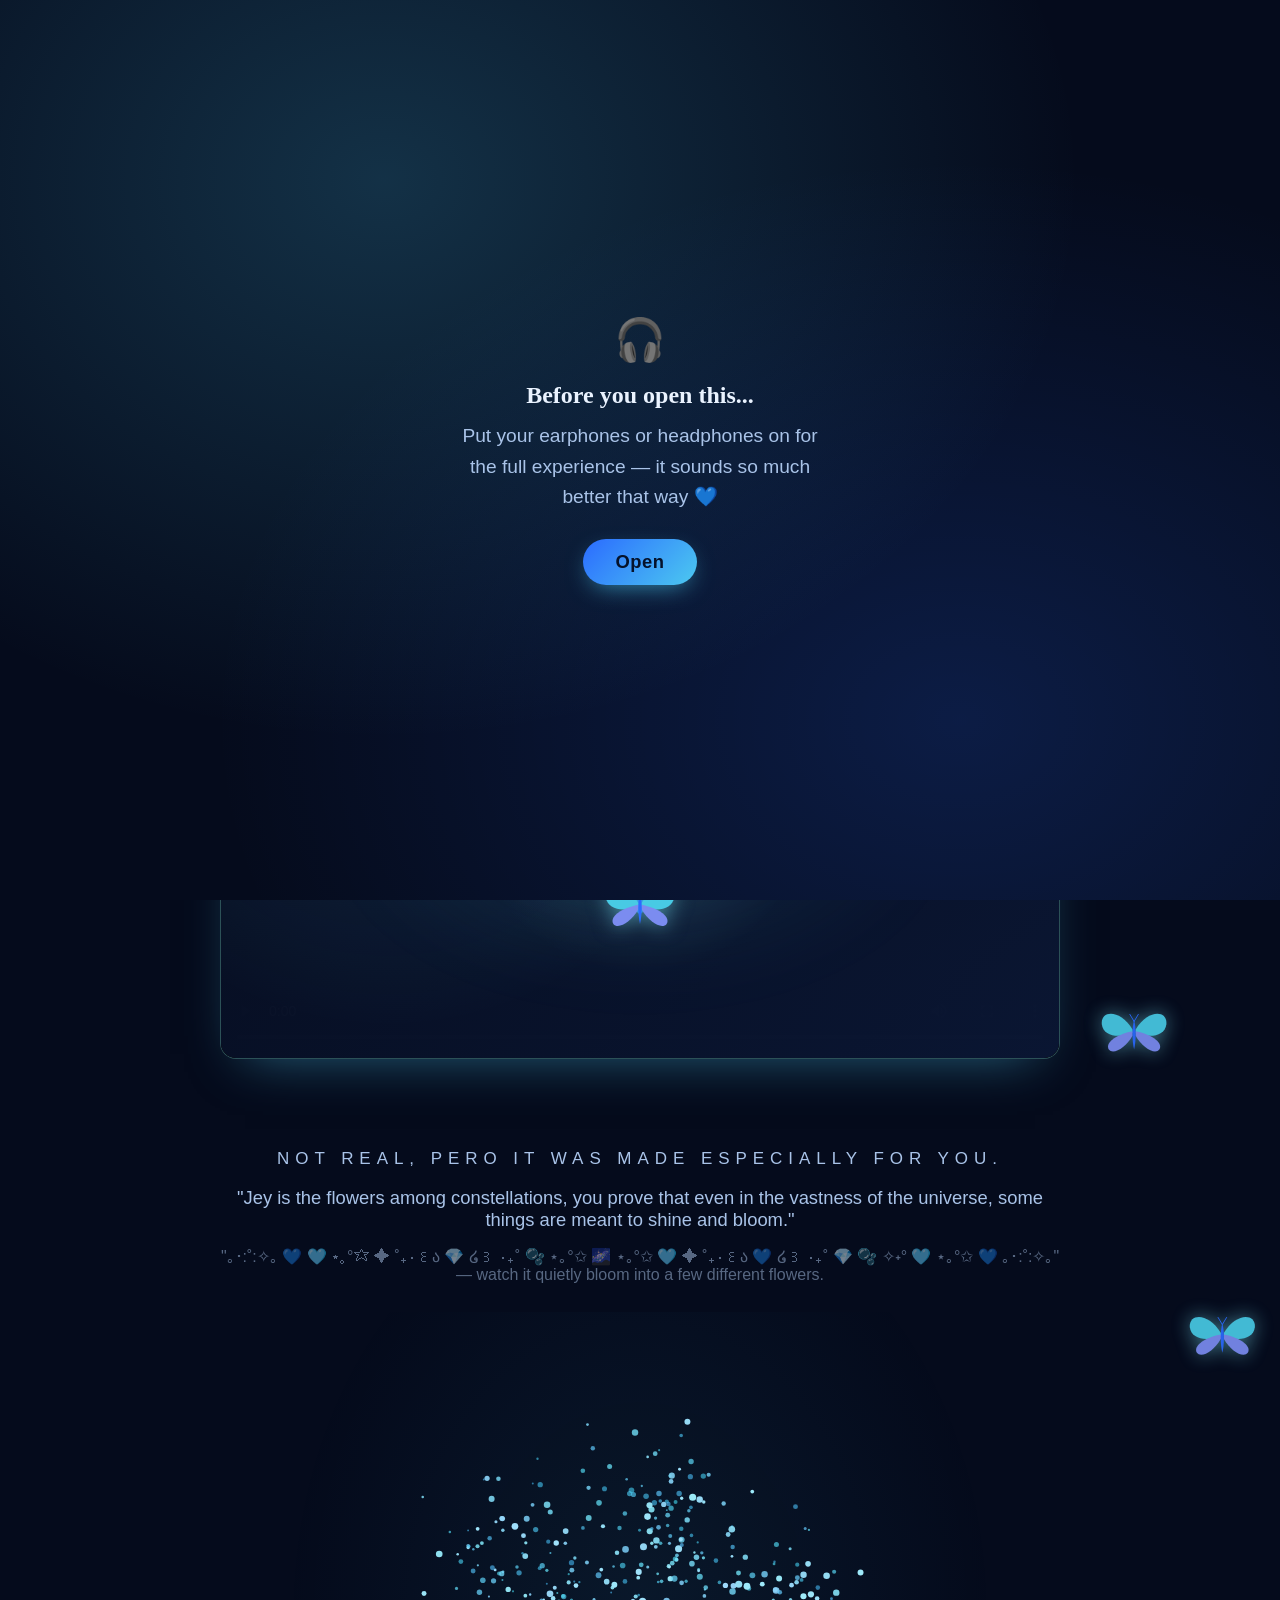
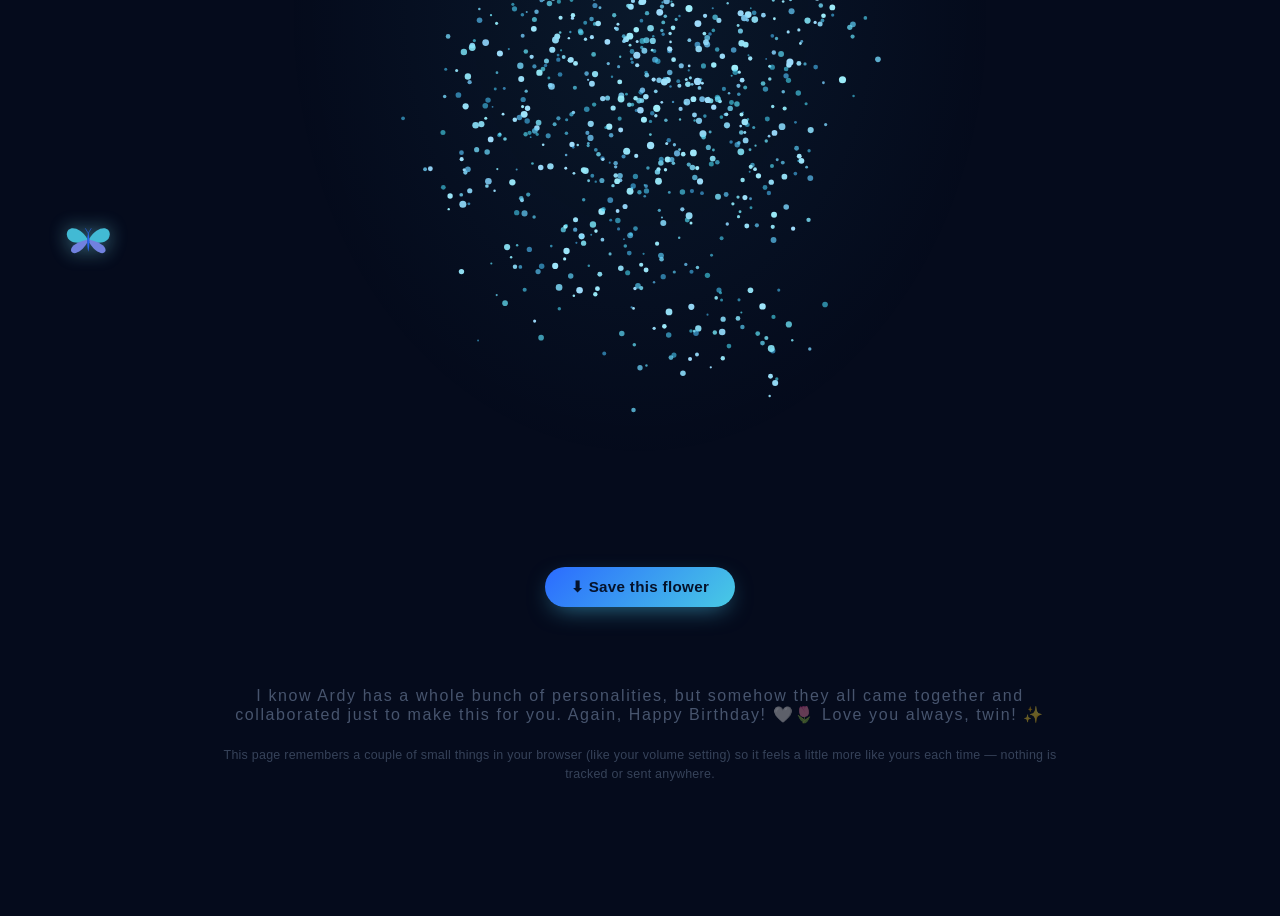
<file: index.html>
<!DOCTYPE html>
<html lang="en">
<head>
<meta charset="UTF-8" />
<meta name="viewport" content="width=device-width, initial-scale=1.0" />
<title>my twin 💙</title>

<link rel="stylesheet" href="style.css">
</head>

<body>

<!-- =========================================================
     PRELOADER — waits for the video/photos/audio to finish
     downloading before letting the visitor into the page.
========================================================= -->

<div id="preloader">
  <div class="preloader-icon">💙</div>
  <div class="preloader-label">getting everything ready</div>
  <div class="preloader-bar"><div class="preloader-fill" id="preloader-fill"></div></div>
  <div class="preloader-percent" id="preloader-percent">0%</div>
</div>

<!-- =========================================================
     INTRO GATE
========================================================= -->

<div id="intro-gate">
  <div class="gate-card">
    <div class="gate-icon">🎧</div>
    <h2>Before you open this...</h2>
    <p>Put your earphones or headphones on for the full experience — it sounds so much better that way 💙</p>
    <button id="gate-open-btn">Open</button>
  </div>
</div>

<!-- =========================================================
     BACKGROUND
========================================================= -->

<div id="bg-glow"></div>
<div id="stars"></div>
<div id="hearts-layer"></div>
<div id="bubbles-layer"></div>
<div id="balloons-layer"></div>
<div id="side-decor-layer"></div>

<!-- =========================================================
     MAIN
========================================================= -->

<main>

  <div class="eyebrow">A little something for you 🩵💙🌷💐</div>

  <h1 class="title">Happy Birthday Twin</h1>

  <p class="subtitle">made with a lot of blue, and more of you</p>

  <!-- ======================= ENVELOPE ======================= -->

  <section id="envelope-section">

    <div id="envelope-wrap">
      <div class="envelope">
        <div class="envelope-back"></div>
        <div class="envelope-letter-peek"></div>
        <div class="envelope-flap"></div>
        <div class="envelope-seal">💙</div>
      </div>
    </div>

    <div class="envelope-hint" id="envelope-hint">tap to open</div>

    <!-- ======================= LETTER ======================= -->

    <div id="letter-wrap">

      <section class="card" id="birthday-card">

        <div class="card-bg"></div>

        <!-- decorative flowers that bloom in when the card opens -->
        <div class="card-flowers">
          <span class="deco-flower c1 f1" style="transform:rotate(-6deg)"><svg viewBox="0 0 40 40"><g class="petals"><circle cx="20" cy="8" r="7"/><circle cx="31" cy="16" r="7"/><circle cx="27" cy="29" r="7"/><circle cx="13" cy="29" r="7"/><circle cx="9" cy="16" r="7"/></g><circle class="center" cx="20" cy="20" r="6"/></svg></span>
          <span class="deco-flower c2 f2" style="transform:rotate(9deg)"><svg viewBox="0 0 40 40"><g class="petals"><circle cx="20" cy="8" r="7"/><circle cx="31" cy="16" r="7"/><circle cx="27" cy="29" r="7"/><circle cx="13" cy="29" r="7"/><circle cx="9" cy="16" r="7"/></g><circle class="center" cx="20" cy="20" r="6"/></svg></span>
          <span class="deco-flower c3 f3" style="transform:rotate(-10deg)"><svg viewBox="0 0 40 40"><g class="petals"><circle cx="20" cy="8" r="7"/><circle cx="31" cy="16" r="7"/><circle cx="27" cy="29" r="7"/><circle cx="13" cy="29" r="7"/><circle cx="9" cy="16" r="7"/></g><circle class="center" cx="20" cy="20" r="6"/></svg></span>
          <span class="deco-flower c4 f4" style="transform:rotate(7deg)"><svg viewBox="0 0 40 40"><g class="petals"><circle cx="20" cy="8" r="7"/><circle cx="31" cy="16" r="7"/><circle cx="27" cy="29" r="7"/><circle cx="13" cy="29" r="7"/><circle cx="9" cy="16" r="7"/></g><circle class="center" cx="20" cy="20" r="6"/></svg></span>
          <span class="deco-flower c2 f5" style="transform:rotate(4deg)"><svg viewBox="0 0 40 40"><g class="petals"><circle cx="20" cy="8" r="7"/><circle cx="31" cy="16" r="7"/><circle cx="27" cy="29" r="7"/><circle cx="13" cy="29" r="7"/><circle cx="9" cy="16" r="7"/></g><circle class="center" cx="20" cy="20" r="6"/></svg></span>
          <span class="deco-flower c3 f6" style="transform:rotate(-4deg)"><svg viewBox="0 0 40 40"><g class="petals"><circle cx="20" cy="8" r="7"/><circle cx="31" cy="16" r="7"/><circle cx="27" cy="29" r="7"/><circle cx="13" cy="29" r="7"/><circle cx="9" cy="16" r="7"/></g><circle class="center" cx="20" cy="20" r="6"/></svg></span>
        </div>

        <div class="card-inner">

          <div class="card-label">A letter for my twin</div>

          <div id="birthday-message">
            <p>Hellow twin 💙</p>
            <p>I hope today reminds you of how happy everyone is for you and how deserving you are to be happy, loved, and appreciated. Even though things between us are no longer the same, I did not stopped caring about you. A part of me will always cherish you and I'll always be grateful for everything we've shared through this decade of friendship.</p>
            <p>I'll always pray and wish for the best for you. May this new chapter of your life bring you tranquility, growth, beautiful memories, and the happiness you've always deserved. I pray that you receive the same love and kindness that you've given through your actions sa ibang tao and I genuinely want you to know that you are blessed, even thru your struggles, and I hope the life ahead of you will be filled with so much joy, love, and beautiful moments.</p>
            <p>Happy birthday, twin. I'll always be rooting for you, even from a far. 💙</p>
          </div>

          <div class="card-footer">
            <div class="sign-off">with love, always</div>
            <button id="celebrate-btn">🎉 Click Celebrate</button>
          </div>

        </div>

      </section>

    </div>

  </section>

  <!-- ======================= VIDEO ======================= -->

  <section class="video-section">

    <div class="eyebrow">Please listen to......!</div>

    <div class="video-frame" id="video-container">

      <video id="birthday-video" controls playsinline preload="metadata">
        <source src="clementine.mp4" type="video/mp4">
        Your browser doesn't support embedded video.
      </video>

      <div class="video-curtain" id="video-curtain">
        <div class="curtain-glow"></div>
        <div class="curtain-content">
          <div class="curtain-icon">🎧</div>
          <div class="curtain-title">Hehehehe baby mo ito</div>
          <div class="curtain-subtitle">Tap to reveal</div>
          <div class="curtain-heart">💙</div>
        </div>
      </div>

    </div>

  </section>

  <!-- ======================= PARTICLE FLOWER ======================= -->

  <section class="particle-section">

    <div class="eyebrow">Not real, pero it was made especially for you.</div>

    <p class="particle-caption">
      "Jey is the flowers among constellations, you prove that even in
      the vastness of the universe, some things are meant to shine and bloom."
    </p>

    <p class="particle-hint">
      "｡･:˚:✧｡ 💙 🩵 ⋆｡°✩ ✦ ˚₊‧꒰ა 💎 ໒꒱ ‧₊˚ 🫧 ⋆｡°✩ 🌌
      ⋆｡°✩ 🩵 ✦ ˚₊‧꒰ა 💙 ໒꒱ ‧₊˚ 💎 🫧 ✧˖° 🩵 ⋆｡°✩
      💙 ｡･:˚:✧｡" — watch it quietly bloom into a few different flowers.
    </p>

    <div id="particle-wrap">
      <canvas id="particle-canvas"></canvas>
    </div>

    <p class="flower-meaning" id="flower-meaning"></p>

    <button id="download-flower-btn">⬇ Save this flower</button>

  </section>

  <!-- ======================= FOOTER ======================= -->

  <footer>
    I know Ardy has a whole bunch of personalities,
    but somehow they all came together and collaborated
    just to make this for you.
    Again, Happy Birthday! 🤍🌷
    Love you always, twin! ✨
  </footer>

  <p class="cookie-note">This page remembers a couple of small things in your browser (like your volume setting) so it feels a little more like yours each time — nothing is tracked or sent anywhere.</p>

</main>

<!-- =========================================================
     CELEBRATE MODAL
========================================================= -->

<div id="modal-overlay">
  <div class="modal-card">
    <img src="twin-photo.png" alt="happy birthday twin" />
    <div class="modal-caption">happy birthday, twin 💙</div>
    <button id="twin-btn">twin</button>
  </div>
</div>

<!-- =========================================================
     SIDE MUSIC PLAYER
     Drag/hover your mouse to the right edge of the screen to open it.
     Replace the data-src / data-title values below with your 5 songs.
========================================================= -->

<div id="music-widget">

  <button id="music-tab" aria-label="Open music player">🎵 songs</button>

  <div id="music-panel">

    <span class="music-head-title">🎧 made u little playlist</span>
    <span class="music-head-sub">these are the musics na keeps reminding me of u and last one is so nice! so i hope you liked it! </span>

    <ul id="music-tracklist">
      <li data-src="song1.mp3" data-title="Sonder - Nobody but You"><span class="track-num">1</span><span class="track-title">Sonder - Nobody but You</span><span class="track-dot">●</span></li>
      <li data-src="song2.mp3" data-title="K.Dot & SZA - Luther"><span class="track-num">2</span><span class="track-title">K.Dot & SZA - Luther</span><span class="track-dot">●</span></li>
      <li data-src="song3.mp3" data-title="Daniel Ceasar - Who Knows"><span class="track-num">3</span><span class="track-title">Daniel Ceasar - Tearjerker</span><span class="track-dot">●</span></li>
      <li data-src="song4.mp3" data-title="Frank Ocean - Moon River"><span class="track-num">4</span><span class="track-title">Frank Ocean - Moon River</span><span class="track-dot">●</span></li>
      <li data-src="song5.mp3" data-title="54 Ultra - Heaven Knows"><span class="track-num">5</span><span class="track-title">This song is a surprise :D</span><span class="track-dot">●</span></li>
    </ul>

    <div id="music-now-playing">tap a song to start</div>

    <div class="music-progress-bar"><div class="music-progress-fill" id="music-progress-fill"></div></div>

    <div class="music-controls">
      <button id="music-prev" aria-label="previous">⏮</button>
      <button id="music-playpause" aria-label="play">▶</button>
      <button id="music-next" aria-label="next">⏭</button>
    </div>

    <div class="music-volume-row">
      <span class="music-volume-icon" id="music-volume-icon">🔊</span>
      <input type="range" id="music-volume" min="0" max="100" value="70" aria-label="Volume" />
    </div>

  </div>

</div>

<audio id="music-audio" preload="none"></audio>


<!-- ================= SIDE PHOTO ALBUM ================= -->
<div id="album-widget">
  <button id="album-tab" aria-label="Open photo album">📸 memories</button>
  <div id="album-panel">
    <span class="album-head-title">📸 little memories</span>
    <span class="album-head-sub">a few moments I'd always be grateful for 💙</span>
    <div class="album-photo-frame">
      <img id="album-image" src="album1.JPG" alt="Memory photo">
    </div>
    <div class="album-caption" id="album-caption">memory 1 💙</div>
    <div class="album-controls">
      <button id="album-prev" aria-label="Previous photo">⟵</button>
      <button id="album-skip">Skip →</button>
      <button id="album-next" aria-label="Next photo">→</button>
    </div>
    <div class="album-dots" id="album-dots"></div>
  </div>
</div>

<!-- =========================================================
     HIDDEN BUTTERFLY + SECRET MESSAGE
     Only half-peeks from the bottom of the page. Click it.
========================================================= -->

<div id="secret-butterfly" class="butterfly-widget" data-message="No matter where life takes you,&lt;br&gt;It will always take you somewhere beautiful." aria-label="a little secret, tap me">
  <svg viewBox="0 0 100 70" xmlns="http://www.w3.org/2000/svg">
    <g class="wing-left">
      <path d="M48 34 C 30 4, 2 6, 4 26 C 6 44, 30 46, 48 38 Z" fill="var(--sky)"/>
      <path d="M48 36 C 26 40, 8 52, 14 62 C 20 70, 38 60, 48 42 Z" fill="var(--periwinkle)"/>
    </g>
    <g class="wing-right">
      <path d="M52 34 C 70 4, 98 6, 96 26 C 94 44, 70 46, 52 38 Z" fill="var(--sky)"/>
      <path d="M52 36 C 74 40, 92 52, 86 62 C 80 70, 62 60, 52 42 Z" fill="var(--periwinkle)"/>
    </g>
    <path d="M50 20 C 47 30, 47 50, 50 62 C 53 50, 53 30, 50 20 Z" fill="var(--blue-3)"/>
    <path d="M50 22 L 44 12 M50 22 L 56 12" stroke="var(--blue-3)" stroke-width="1.4" fill="none" stroke-linecap="round"/>
  </svg>
</div>

<div id="secret-overlay">
  <div class="secret-card">
    <div class="secret-icon">💙</div>
    <div class="secret-quote" id="secret-quote-text"></div>
    <button id="secret-close-btn">close</button>
  </div>
</div>

<!-- =========================================================
     AUDIO
========================================================= -->

<audio id="bg-music" src="constellation.mp3" loop preload="auto"></audio>
<audio id="envelope-sound" src="envelope-open.mp3" preload="auto"></audio>
<audio id="celebrate-audio" src="celebrate-song.mp3" preload="auto"></audio>

<script>
(() => {

  /* ============================================================
     COOKIES — small helpers used to remember a couple of
     preferences across visits (volume, return-visit greeting).
     Nothing here is tracked or sent anywhere; it all stays in
     the visitor's own browser.
  ============================================================ */

  function setCookie(name, value, days) {
    const expires = new Date(Date.now() + days * 864e5).toUTCString();
    document.cookie = `${name}=${encodeURIComponent(value)}; expires=${expires}; path=/; SameSite=Lax`;
  }

  function getCookie(name) {
    const match = document.cookie.match(new RegExp('(?:^|; )' + name + '=([^;]*)'));
    return match ? decodeURIComponent(match[1]) : null;
  }

  /* ============================================================
     PRELOADER — fully downloads the video, photos, and audio
     before the visitor can open the card, so nothing stutters
     or buffers later once they're in.
  ============================================================ */

  function preloadAssets() {
    const preloader = document.getElementById('preloader');
    const fill = document.getElementById('preloader-fill');
    const percentLabel = document.getElementById('preloader-percent');

    function finishLoading() {
      preloader.classList.add('hidden');
      setTimeout(() => { preloader.style.display = 'none'; }, 550);
    }

    try {
      const urls = new Set();
      document.querySelectorAll('video source, video[src]').forEach((el) => {
        urls.add(el.getAttribute('src'));
      });
      document.querySelectorAll('audio[src]').forEach((el) => urls.add(el.getAttribute('src')));
      document.querySelectorAll('#music-tracklist li[data-src]').forEach((el) => urls.add(el.dataset.src));
      document.querySelectorAll('img[src]').forEach((el) => urls.add(el.getAttribute('src')));

      const assetList = Array.from(urls).filter(Boolean);
      const total = assetList.length || 1;
      let loaded = 0;

      function bump() {
        loaded++;
        const pct = Math.round((loaded / total) * 100);
        fill.style.width = pct + '%';
        percentLabel.textContent = pct + '%';
      }

      function loadOne(url) {
        try {
          return fetch(url, { cache: 'force-cache' })
            .then((res) => res.blob())
            .catch(() => null) // a missing/renamed file shouldn't block the whole page
            .finally(bump);
        } catch (err) {
          bump();
          return Promise.resolve(null);
        }
      }

      // safety net: never let a slow/missing asset (or an unsupported API) trap someone on the loading screen
      const safetyTimeout = setTimeout(finishLoading, 15000);

      Promise.all(assetList.map(loadOne)).finally(() => {
        clearTimeout(safetyTimeout);
        finishLoading();
      });
    } catch (err) {
      console.warn('Preloader could not run, skipping straight to the page:', err);
      finishLoading();
    }
  }

  preloadAssets();

  /* ============================================================
     BACKGROUND: STARS, HEARTS, BUBBLES, BALLOONS
  ============================================================ */

  function spawnStars() {
    const wrap = document.getElementById('stars');
    for (let i = 0; i < 60; i++) {
      const s = document.createElement('div');
      s.className = 'star';
      const size = 2 + Math.random() * 4;
      s.style.width = size + 'px';
      s.style.height = size + 'px';
      s.style.left = Math.random() * 100 + '%';
      s.style.top = Math.random() * 100 + '%';
      s.style.animationDelay = (Math.random() * 4) + 's';
      s.style.animationDuration = (2.5 + Math.random() * 3) + 's';
      wrap.appendChild(s);
    }
  }

  function spawnHearts() {
    const layer = document.getElementById('hearts-layer');
    const emojis = ['💙', '✦', '🩵', '⋆'];

    function createSideHeart() {
      const h = document.createElement('div');
      h.className = 'heart';
      h.textContent = emojis[Math.floor(Math.random() * emojis.length)];

      const side = Math.random() < 0.5 ? 'left' : 'right';
      const sideOffset = 2 + Math.random() * 14;
      h.style.top = (8 + Math.random() * 82) + 'vh';
      if (side === 'left') h.style.left = sideOffset + 'vw';
      else h.style.right = sideOffset + 'vw';

      h.style.setProperty('--heart-drift', (Math.random() * 46 - 23) + 'px');
      h.style.setProperty('--heart-rotate', (Math.random() * 24 - 12) + 'deg');
      h.style.setProperty('--heart-duration', (8 + Math.random() * 6) + 's');

      layer.appendChild(h);
      setTimeout(() => h.remove(), 15000);
    }

    for (let i = 0; i < 9; i++) setTimeout(createSideHeart, i * 900);
    setInterval(() => { if (!document.hidden) createSideHeart(); }, 1800);
  }

  function spawnBubbles() {
    const layer = document.getElementById('bubbles-layer');
    for (let i = 0; i < 10; i++) {
      const b = document.createElement('div');
      b.className = 'bubble';
      const size = 18 + Math.random() * 32;
      b.style.left = Math.random() * 100 + 'vw';
      b.style.width = size + 'px';
      b.style.height = size + 'px';
      b.style.setProperty('--drift', (Math.random() * 60 - 30) + 'px');
      b.style.animationDuration = (14 + Math.random() * 10) + 's';
      b.style.animationDelay = (Math.random() * 14) + 's';
      layer.appendChild(b);
    }
  }

  function spawnBalloons() {
    const layer = document.getElementById('balloons-layer');
    const colors = ['#4cc9f0', '#2b6bff', '#ffd1e8', '#7ee8fa'];
    for (let i = 0; i < 6; i++) {
      const b = document.createElement('div');
      b.className = 'balloon';
      const color = colors[i % colors.length];
      b.innerHTML = `
        <svg viewBox="0 0 40 60" xmlns="http://www.w3.org/2000/svg">
          <ellipse cx="20" cy="20" rx="18" ry="20" fill="${color}" />
          <path d="M20 40 L20 58" stroke="${color}" stroke-width="1.5" fill="none" />
          <path d="M17 42 Q20 38 23 42" fill="${color}" />
        </svg>`;
      b.style.left = (5 + Math.random() * 90) + 'vw';
      b.style.setProperty('--sway', (Math.random() * 60 - 30) + 'px');
      b.style.animationDuration = (16 + Math.random() * 10) + 's';
      b.style.animationDelay = (Math.random() * 14) + 's';
      layer.appendChild(b);
    }
  }

  /* a translucent, glassy bubble-heart to match the reference look — blue tinted, soft rim */
  function bubbleHeartSVG(uid) {
    return `
      <svg viewBox="0 0 64 56" xmlns="http://www.w3.org/2000/svg">
        <defs>
          <radialGradient id="hg${uid}" cx="35%" cy="28%" r="75%">
            <stop offset="0%"   stop-color="rgba(255,255,255,0.92)" />
            <stop offset="35%"  stop-color="rgba(126,232,250,0.55)" />
            <stop offset="75%"  stop-color="rgba(43,107,255,0.38)" />
            <stop offset="100%" stop-color="rgba(43,107,255,0.16)" />
          </radialGradient>
        </defs>
        <path d="M32 54 C10 40 2 24 2 14 C2 4 12 -2 22 6 C26 9 30 14 32 18 C34 14 38 9 42 6 C52 -2 62 4 62 14 C62 24 54 40 32 54 Z"
              fill="url(#hg${uid})" stroke="rgba(210,245,255,0.85)" stroke-width="2"/>
      </svg>`;
  }

  /* blue hearts / stars / bubbles hugging the left & right edges —
     driven by JS each frame for a reliable, continuous free-flow drop */
  function spawnSideDecor() {
    const layer = document.getElementById('side-decor-layer');
    const starGlyphs = ['✦', '⋆', '✧'];
    const total = 20;
    const items = [];

    for (let i = 0; i < total; i++) {
      const el = document.createElement('div');
      const side = Math.random() < 0.5 ? 'left' : 'right';
      const bandPos = Math.random() * 9; // hug tightly within ~0-9vw of the edge
      const kind = Math.random();

      if (kind < 0.45) {
        el.className = 'side-decor s-heart';
        const size = 26 + Math.random() * 24;
        el.style.width = size + 'px';
        el.innerHTML = bubbleHeartSVG('sd' + i);
      } else if (kind < 0.7) {
        el.className = 'side-decor s-star';
        el.textContent = starGlyphs[Math.floor(Math.random() * starGlyphs.length)];
        el.style.fontSize = (10 + Math.random() * 10) + 'px';
      } else {
        el.className = 'side-decor s-bubble';
        const size = 10 + Math.random() * 16;
        el.style.width = size + 'px';
        el.style.height = size + 'px';
      }

      if (side === 'left') el.style.left = bandPos + 'vw';
      else el.style.right = bandPos + 'vw';

      layer.appendChild(el);

      items.push({
        el,
        y: -100 - Math.random() * (window.innerHeight || 800), // stagger so they don't all start bunched at the top
        speed: 18 + Math.random() * 22, // px per second
        tilt: Math.random() * 44 - 22
      });
    }

    let lastTime = performance.now();

    function tick(now) {
      const dt = Math.min(now - lastTime, 50) / 1000; // seconds, clamped to avoid big jumps after a tab is backgrounded
      lastTime = now;
      const vh = window.innerHeight;

      items.forEach((it) => {
        it.y += it.speed * dt;

        if (it.y > vh + 100) {
          it.y = -100 - Math.random() * 200;
          it.tilt = Math.random() * 44 - 22;
        }

        let opacity;
        if (it.y < 60) opacity = Math.max(0, it.y / 60) * 0.85;
        else if (it.y > vh - 140) opacity = Math.max(0, (vh - it.y) / 140) * 0.85;
        else opacity = 0.85;

        it.el.style.transform = `translateY(${it.y}px) rotate(${it.tilt}deg)`;
        it.el.style.opacity = opacity;
      });

      requestAnimationFrame(tick);
    }

    requestAnimationFrame(tick);
  }

  /* ============================================================
     SHOOTING STARS
  ============================================================ */

  function spawnShootingStar() {
    const s = document.createElement('div');
    s.className = 'shooting-star';
    const startX = Math.random() * 60 + 5;   // vw
    const startY = Math.random() * 35;       // vh
    const angle = 20 + Math.random() * 18;   // degrees
    const travel = 320 + Math.random() * 260; // px
    s.style.left = startX + 'vw';
    s.style.top = startY + 'vh';
    s.style.setProperty('--angle', angle + 'deg');
    s.style.setProperty('--travel', travel + 'px');
    document.body.appendChild(s);
    setTimeout(() => s.remove(), 1300);
  }

  function scheduleShootingStars() {
    setInterval(() => {
      if (Math.random() < 0.6) spawnShootingStar();
    }, 3500);
  }

  /* ============================================================
     BIRTHDAY-OPEN BURST EFFECTS (stars + hearts near the card)
  ============================================================ */

  function starBurst(x, y, count = 14) {
    for (let i = 0; i < count; i++) {
      const s = document.createElement('div');
      s.className = 'mini-star';
      s.textContent = '✦';
      const angle = Math.random() * Math.PI * 2;
      const dist = 20 + Math.random() * 90;
      s.style.left = (x + Math.cos(angle) * dist) + 'px';
      s.style.top = (y + Math.sin(angle) * dist) + 'px';
      s.style.fontSize = (8 + Math.random() * 10) + 'px';
      s.style.setProperty('--rot', (Math.random() * 60 - 30) + 'deg');
      s.style.animationDelay = (Math.random() * 0.3) + 's';
      document.body.appendChild(s);
      setTimeout(() => s.remove(), 1800);
    }
  }

  function heartBurst(x, y, count = 10) {
    const emojis = ['💙', '🩵', '✨'];
    for (let i = 0; i < count; i++) {
      const h = document.createElement('div');
      h.className = 'heart-burst';
      h.textContent = emojis[Math.floor(Math.random() * emojis.length)];
      h.style.left = (x + (Math.random() * 140 - 70)) + 'px';
      h.style.top = y + 'px';
      h.style.fontSize = (14 + Math.random() * 12) + 'px';
      h.style.animationDuration = (2 + Math.random() * 1.5) + 's';
      h.style.animationDelay = (Math.random() * 0.4) + 's';
      document.body.appendChild(h);
      setTimeout(() => h.remove(), 4000);
    }
  }

  /* ============================================================
     MOUSE SPARKLE TRAIL
  ============================================================ */

  let lastSparkle = 0;

  function trailSparkle(x, y) {
    const now = performance.now();
    if (now - lastSparkle < 45) return;
    lastSparkle = now;
    const s = document.createElement('div');
    s.className = 'sparkle';
    s.textContent = Math.random() > 0.5 ? '✦' : '✧';
    s.style.left = x + 'px';
    s.style.top = y + 'px';
    s.style.fontSize = (20 + Math.random() * 16) + 'px';
    s.style.color = Math.random() > 0.5 ? '#7ee8fa' : '#ffd1e8';
    document.body.appendChild(s);
    setTimeout(() => s.remove(), 1150);
  }

  window.addEventListener('pointermove', (e) => trailSparkle(e.clientX, e.clientY));

  /* ============================================================
     CONFETTI
  ============================================================ */

  function confettiBurst(originX, originY) {
    const colors = ['#4cc9f0', '#7ee8fa', '#2b6bff', '#ffd1e8', '#eaf3ff'];
    for (let i = 0; i < 40; i++) {
      const c = document.createElement('div');
      const size = 6 + Math.random() * 6;
      c.style.position = 'fixed';
      c.style.left = originX + 'px';
      c.style.top = originY + 'px';
      c.style.width = size + 'px';
      c.style.height = size + 'px';
      c.style.background = colors[Math.floor(Math.random() * colors.length)];
      c.style.borderRadius = Math.random() > 0.5 ? '50%' : '2px';
      c.style.zIndex = 1500;
      c.style.pointerEvents = 'none';

      const angle = Math.random() * Math.PI * 2;
      const dist = 140 + Math.random() * 260;
      const dx = Math.cos(angle) * dist;
      const dy = Math.sin(angle) * dist - 80;

      c.animate(
        [
          { transform: 'translate(-50%,-50%) translate(0,0) rotate(0deg)', opacity: 1 },
          { transform: `translate(-50%,-50%) translate(${dx}px, ${dy}px) rotate(${Math.random() * 720}deg)`, opacity: 0 }
        ],
        { duration: 1300 + Math.random() * 700, easing: 'cubic-bezier(.2,.7,.3,1)' }
      );

      document.body.appendChild(c);
      setTimeout(() => c.remove(), 2100);
    }
  }

  /* ============================================================
     AUDIO SETUP
  ============================================================ */

  const bgMusic = document.getElementById('bg-music');
  const envelopeSound = document.getElementById('envelope-sound');
  const celebrateAudio = document.getElementById('celebrate-audio');
  const birthdayVideo = document.getElementById('birthday-video');

  bgMusic.volume = 0.25;
  envelopeSound.volume = 0.30;
  celebrateAudio.volume = 0.6;

  let bgWasPlayingBeforeVideo = false;

  function tryPlayBg() {
    bgMusic.play().catch(() => {});
  }

  if (birthdayVideo) {
    birthdayVideo.addEventListener('play', () => {
      bgWasPlayingBeforeVideo = !bgMusic.paused;
      bgMusic.pause();
      celebrateAudio.pause();
    });
    birthdayVideo.addEventListener('pause', () => { if (bgWasPlayingBeforeVideo) tryPlayBg(); });
    birthdayVideo.addEventListener('ended', () => { if (bgWasPlayingBeforeVideo) tryPlayBg(); });
  }

  /* ============================================================
     VIDEO CURTAIN
  ============================================================ */

  const videoCurtain = document.getElementById('video-curtain');

  if (videoCurtain && birthdayVideo) {
    videoCurtain.addEventListener('click', () => {
      videoCurtain.classList.add('revealed');
      birthdayVideo.pause();
      birthdayVideo.focus();
    });
  }

  /* ============================================================
     INTRO GATE
  ============================================================ */

  const introGate = document.getElementById('intro-gate');

  const visitCount = Number(getCookie('twinCardVisits') || '0') + 1;
  setCookie('twinCardVisits', visitCount, 365);
  if (visitCount > 1) {
    const gateTitle = document.querySelector('.gate-card h2');
    if (gateTitle) gateTitle.textContent = 'Welcome back 💙';
  }

  document.getElementById('gate-open-btn').addEventListener('click', () => {
    bgMusic.currentTime = 0;
    bgMusic.play().catch((err) => console.warn('Background music could not start:', err));
    introGate.classList.add('hidden');
    setTimeout(() => { introGate.style.display = 'none'; }, 550);
  });

  /* ============================================================
     ENVELOPE + BIRTHDAY-OPEN SEQUENCE
     confetti -> small stars appear -> flowers bloom (CSS) ->
     hearts float upward -> message fades in slowly (CSS)
  ============================================================ */

  const envelopeWrap = document.getElementById('envelope-wrap');
  const envelopeHint = document.getElementById('envelope-hint');
  const letterWrap = document.getElementById('letter-wrap');

  let envelopeOpened = false;

  envelopeWrap.addEventListener('click', () => {
    if (envelopeOpened) return;
    envelopeOpened = true;

    envelopeWrap.classList.add('open');
    envelopeHint.style.opacity = '0';

    envelopeSound.currentTime = 0;
    envelopeSound.play().catch(() => {});

    const r = envelopeWrap.getBoundingClientRect();
    const originX = r.left + r.width / 2;
    const originY = r.top + r.height / 2;

    confettiBurst(originX, originY);

    setTimeout(() => starBurst(originX, originY - 20, 16), 300);

    setTimeout(() => {
      letterWrap.classList.add('show');
      requestAnimationFrame(() => requestAnimationFrame(() => {
        letterWrap.classList.add('visible'); // triggers flower bloom + message fade via CSS
        const cardRect = document.getElementById('birthday-card').getBoundingClientRect();
        heartBurst(cardRect.left + cardRect.width / 2, cardRect.bottom - 20, 12);
      }));
    }, 500);
  });

  /* ============================================================
     LETTER CARD TILT
  ============================================================ */

  const card = document.getElementById('birthday-card');

  card.addEventListener('pointermove', (e) => {
    const r = card.getBoundingClientRect();
    const px = (e.clientX - r.left) / r.width - 0.5;
    const py = (e.clientY - r.top) / r.height - 0.5;
    card.style.transform = `perspective(800px) rotateX(${-py * 4}deg) rotateY(${px * 6}deg)`;
  });

  card.addEventListener('pointerleave', () => { card.style.transform = ''; });

  /* ============================================================
     CELEBRATE BUTTON
  ============================================================ */

  const modalOverlay = document.getElementById('modal-overlay');
  const celebrateBtn = document.getElementById('celebrate-btn');

  celebrateBtn.addEventListener('click', () => {
    celebrateBtn.classList.remove('pop');
    void celebrateBtn.offsetWidth; // restart the animation on repeated clicks
    celebrateBtn.classList.add('pop');
    setTimeout(() => celebrateBtn.classList.remove('pop'), 550);

    const r = celebrateBtn.getBoundingClientRect();
    starBurst(r.left + r.width / 2, r.top, 12);
    heartBurst(r.left + r.width / 2, r.top, 8);
    confettiBurst(window.innerWidth / 2, window.innerHeight * 0.3);
    celebrateAudio.currentTime = 0;
    celebrateAudio.play().catch(() => {});
    setTimeout(() => modalOverlay.classList.add('open'), 250);
  });

  document.getElementById('twin-btn').addEventListener('click', (e) => {
    const r = e.target.getBoundingClientRect();
    confettiBurst(r.left + r.width / 2, r.top);
    modalOverlay.classList.remove('open');
  });

  modalOverlay.addEventListener('click', (e) => {
    if (e.target === modalOverlay) modalOverlay.classList.remove('open');
  });

  /* ============================================================
     SIDE MUSIC PLAYER
  ============================================================ */

  const musicWidget = document.getElementById('music-widget');
  const musicTab = document.getElementById('music-tab');
  const musicAudio = document.getElementById('music-audio');
  const savedVolume = getCookie('twinCardVolume');
  musicAudio.volume = savedVolume !== null ? Number(savedVolume) / 100 : 0.7;
  const playBtn = document.getElementById('music-playpause');
  const nowPlaying = document.getElementById('music-now-playing');
  const progressFill = document.getElementById('music-progress-fill');
  const tracklist = Array.from(document.querySelectorAll('#music-tracklist li'));
  const volumeSlider = document.getElementById('music-volume');
  const volumeIcon = document.getElementById('music-volume-icon');

  function updateVolumeUI(pct) {
    volumeSlider.style.background = `linear-gradient(90deg, var(--blue-2) ${pct}%, rgba(126,232,250,0.15) ${pct}%)`;
    volumeIcon.textContent = pct == 0 ? '🔇' : pct < 50 ? '🔉' : '🔊';
  }

  volumeSlider.value = Math.round(musicAudio.volume * 100);
  updateVolumeUI(volumeSlider.value);

  volumeSlider.addEventListener('input', () => {
    const pct = Number(volumeSlider.value);
    musicAudio.volume = pct / 100;
    updateVolumeUI(pct);
    setCookie('twinCardVolume', pct, 365);
  });

  let currentTrackIndex = -1;
  let bgWasPlayingBeforeTrack = false;
  let playlistSessionActive = false; // true only while the playlist is actively "owning" playback
  let panelPinned = false;

  musicWidget.addEventListener('mouseenter', () => musicWidget.classList.add('open'));
  musicWidget.addEventListener('mouseleave', () => { if (!panelPinned) musicWidget.classList.remove('open'); });
  musicTab.addEventListener('click', () => {
    panelPinned = !panelPinned;
    musicWidget.classList.toggle('open', panelPinned);
  });

  function loadTrack(i) {
    const li = tracklist[i];
    currentTrackIndex = i;
    musicAudio.src = li.dataset.src;
    nowPlaying.textContent = li.dataset.title;
    tracklist.forEach((el) => el.classList.remove('active'));
    li.classList.add('active');
  }

  function playCurrent() {
    if (!playlistSessionActive) {
      bgWasPlayingBeforeTrack = !bgMusic.paused;
      playlistSessionActive = true;
    }
    bgMusic.pause();
    celebrateAudio.pause();
    musicAudio.play().catch(() => {});
  }

  tracklist.forEach((li, i) => {
    li.addEventListener('click', () => {
      if (currentTrackIndex === i && !musicAudio.paused) { musicAudio.pause(); return; }
      loadTrack(i);
      playCurrent();
    });
  });

  playBtn.addEventListener('click', () => {
    if (currentTrackIndex === -1) { loadTrack(0); playCurrent(); return; }
    if (musicAudio.paused) playCurrent(); else musicAudio.pause();
  });

  document.getElementById('music-prev').addEventListener('click', () => {
    const i = currentTrackIndex <= 0 ? tracklist.length - 1 : currentTrackIndex - 1;
    loadTrack(i);
    playCurrent();
  });

  document.getElementById('music-next').addEventListener('click', () => {
    const i = currentTrackIndex >= tracklist.length - 1 ? 0 : currentTrackIndex + 1;
    loadTrack(i);
    playCurrent();
  });

  musicAudio.addEventListener('play', () => { playBtn.textContent = '⏸'; });
  musicAudio.addEventListener('pause', () => {
    playBtn.textContent = '▶';
    if (bgWasPlayingBeforeTrack) bgMusic.play().catch(() => {});
    playlistSessionActive = false; // session ended; next play captures a fresh snapshot
  });
  musicAudio.addEventListener('ended', () => {
    const i = currentTrackIndex >= tracklist.length - 1 ? 0 : currentTrackIndex + 1;
    loadTrack(i);
    playCurrent();
  });
  musicAudio.addEventListener('timeupdate', () => {
    if (musicAudio.duration) progressFill.style.width = (musicAudio.currentTime / musicAudio.duration * 100) + '%';
  });


  /* ============================================================
     SIDE PHOTO ALBUM
     Rename your photos album1.jpg ... album5.jpg in the same folder.
  ============================================================ */
  const albumPhotos = [
    { src: 'album1.JPG', caption: 'pinto art 💙' },
    { src: 'album2.JPG', caption: 'gutad date! 🩵' },
    { src: 'album3.JPG', caption: 'after ging celeb ✦' },
    { src: 'album4.JPG', caption: 'onze w jey 🌷' },
    { src: 'album5.JPG', caption: 'sm gapo date ✨' }
  ];

  const albumWidget = document.getElementById('album-widget');
  const albumTab = document.getElementById('album-tab');
  const albumImage = document.getElementById('album-image');
  const albumCaption = document.getElementById('album-caption');
  const albumDots = document.getElementById('album-dots');
  const albumPrev = document.getElementById('album-prev');
  const albumNext = document.getElementById('album-next');
  const albumSkip = document.getElementById('album-skip');
  let albumIndex = 0;
  let albumPinned = false;

  function buildAlbumDots() {
    albumPhotos.forEach((_, i) => {
      const dot = document.createElement('span');
      dot.className = 'album-dot';
      dot.addEventListener('click', () => showAlbumPhoto(i));
      albumDots.appendChild(dot);
    });
  }

  function showAlbumPhoto(index) {
    albumIndex = (index + albumPhotos.length) % albumPhotos.length;
    const photo = albumPhotos[albumIndex];
    albumImage.classList.remove('loaded');
    albumImage.onload = () => albumImage.classList.add('loaded');
    albumImage.src = photo.src;
    albumImage.alt = photo.caption;
    albumCaption.textContent = photo.caption;
    Array.from(albumDots.children).forEach((dot, i) => dot.classList.toggle('active', i === albumIndex));
  }

  albumWidget.addEventListener('mouseenter', () => albumWidget.classList.add('open'));
  albumWidget.addEventListener('mouseleave', () => {
    if (!albumPinned) albumWidget.classList.remove('open');
  });
  albumTab.addEventListener('click', () => {
    albumPinned = !albumPinned;
    albumWidget.classList.toggle('open', albumPinned);
  });
  albumPrev.addEventListener('click', () => showAlbumPhoto(albumIndex - 1));
  albumNext.addEventListener('click', () => showAlbumPhoto(albumIndex + 1));
  albumSkip.addEventListener('click', () => showAlbumPhoto(albumIndex + 1));

  buildAlbumDots();
  showAlbumPhoto(0);

  /* ============================================================
     HIDDEN BUTTERFLY + SECRET MESSAGE
  ============================================================ */

  const secretButterfly = document.getElementById('secret-butterfly');
  const secretOverlay = document.getElementById('secret-overlay');
  const secretQuoteText = document.getElementById('secret-quote-text');

  function popButterfly(el) {
    el.classList.remove('pop');
    void el.offsetWidth; // restart the animation even if clicked again quickly
    el.classList.add('pop');
    setTimeout(() => el.classList.remove('pop'), 650);
  }

  function showSecretMessage(html) {
    // reveal the quote one word at a time, like a little notification popping in
    const tokens = html.split(/(<br\s*\/?>)/gi);
    let wordIndex = 0;
    let built = '';
    tokens.forEach((token) => {
      if (/^<br/i.test(token)) {
        built += '<br>';
      } else {
        token.trim().split(/\s+/).filter(Boolean).forEach((word) => {
          built += `<span class="secret-word" style="animation-delay:${wordIndex * 70}ms">${word}</span> `;
          wordIndex++;
        });
      }
    });
    secretQuoteText.innerHTML = built;
    secretOverlay.classList.add('open');
  }

  secretButterfly.addEventListener('click', () => {
    popButterfly(secretButterfly);
    const r = secretButterfly.getBoundingClientRect();
    starBurst(r.left + r.width / 2, r.top, 10);
    showSecretMessage(secretButterfly.dataset.message);
  });

  document.getElementById('secret-close-btn').addEventListener('click', () => {
    secretOverlay.classList.remove('open');
  });

  secretOverlay.addEventListener('click', (e) => {
    if (e.target === secretOverlay) secretOverlay.classList.remove('open');
  });

  /* a few more butterflies hidden through the page, each with its own message */
  const roamQuotes = [
    'You don\'t have to have it all figured out<br>to be exactly where you need to be.',
    'Some of the best chapters of your life<br>haven\'t even been written yet.',
    'You are allowed to bloom<br>at your own pace.',
    'Even on the hardest days,<br>you\'re still someone\'s whole heart.'
  ];

  function butterflySVG() {
    return `
      <svg viewBox="0 0 100 70" xmlns="http://www.w3.org/2000/svg">
        <g class="wing-left">
          <path d="M48 34 C 30 4, 2 6, 4 26 C 6 44, 30 46, 48 38 Z" fill="var(--sky)"/>
          <path d="M48 36 C 26 40, 8 52, 14 62 C 20 70, 38 60, 48 42 Z" fill="var(--periwinkle)"/>
        </g>
        <g class="wing-right">
          <path d="M52 34 C 70 4, 98 6, 96 26 C 94 44, 70 46, 52 38 Z" fill="var(--sky)"/>
          <path d="M52 36 C 74 40, 92 52, 86 62 C 80 70, 62 60, 52 42 Z" fill="var(--periwinkle)"/>
        </g>
        <path d="M50 20 C 47 30, 47 50, 50 62 C 53 50, 53 30, 50 20 Z" fill="var(--blue-3)"/>
        <path d="M50 22 L 44 12 M50 22 L 56 12" stroke="var(--blue-3)" stroke-width="1.4" fill="none" stroke-linecap="round"/>
      </svg>`;
  }

  function spawnRoamingButterflies() {
    const docHeight = Math.max(document.documentElement.scrollHeight, window.innerHeight * 2);
    const vw = window.innerWidth;
    const contentMargin = Math.max(0, (vw - 880) / 2); // empty space beside the centered 880px content column
    const io = new IntersectionObserver((entries) => {
      entries.forEach((entry) => { if (entry.isIntersecting) entry.target.classList.add('in-view'); });
    }, { threshold: 0.2 });

    roamQuotes.forEach((quote, i) => {
      const b = document.createElement('div');
      b.className = 'butterfly-widget butterfly-roam';
      b.innerHTML = butterflySVG();
      b.dataset.message = quote;

      const width = 46 + Math.random() * 26;
      const safeMargin = Math.max(0, contentMargin - width - 24); // stay clear of the content edge
      const offset = 12 + Math.random() * safeMargin;

      b.style.width = width + 'px';
      if (Math.random() < 0.5) b.style.left = offset + 'px';
      else b.style.right = offset + 'px';
      b.style.top = (300 + (docHeight - 600) * ((i + Math.random() * 0.6) / roamQuotes.length)) + 'px';
      b.style.animationDelay = (Math.random() * 2) + 's';

      b.addEventListener('click', () => {
        popButterfly(b);
        const r = b.getBoundingClientRect();
        starBurst(r.left + r.width / 2, r.top, 10);
        showSecretMessage(b.dataset.message);
      });

      document.body.appendChild(b);
      io.observe(b);
    });
  }

  window.addEventListener('load', () => setTimeout(spawnRoamingButterflies, 300));

  /* ============================================================
     PARTICLE FLOWER — cycles through several flower shapes,
     each in a different shade of blue (sky, cornflower, periwinkle...)
  ============================================================ */

  (function () {
    const canvas = document.getElementById('particle-canvas');
    const wrap = document.getElementById('particle-wrap');
    if (!canvas || !canvas.getContext) return;

    const ctx = canvas.getContext('2d');
    const off = document.createElement('canvas');
    const offCtx = off.getContext('2d');

    const PARTICLE_COUNT = 900;
    let W, H, DPR;

    function computeSize() {
      const rect = wrap.getBoundingClientRect();
      let w = rect.width || wrap.clientWidth;
      if (!w || w < 20) w = Math.min(window.innerWidth - 40, 720);
      const h = w * 1.05;
      return { w, h };
    }

    function resize() {
      DPR = Math.min(window.devicePixelRatio || 1, 2);
      const size = computeSize();
      W = size.w;
      H = size.h;
      wrap.style.height = H + 'px';
      canvas.width = Math.max(1, Math.round(W * DPR));
      canvas.height = Math.max(1, Math.round(H * DPR));
      ctx.setTransform(DPR, 0, 0, DPR, 0, 0);
    }

    function samplePoints(drawFn, step) {
      off.width = Math.max(1, Math.round(W));
      off.height = Math.max(1, Math.round(H));
      offCtx.setTransform(1, 0, 0, 1, 0, 0);
      offCtx.clearRect(0, 0, off.width, off.height);
      offCtx.fillStyle = '#fff';
      drawFn(offCtx, W, H);

      let data;
      try {
        data = offCtx.getImageData(0, 0, off.width, off.height).data;
      } catch (err) {
        return [];
      }

      const pts = [];
      for (let y = 0; y < off.height; y += step) {
        for (let x = 0; x < off.width; x += step) {
          const idx = (y * off.width + x) * 4;
          if (data[idx + 3] > 120) pts.push({ x, y });
        }
      }
      return pts;
    }

    /* ---- shared stem + leaves, reused by every flower shape ---- */

    function drawStemLeaves(c, cx, cy, petalLen, w, h) {
      const stemTopY = cy + petalLen * 0.55;
      const stemBottomY = h * 0.98;
      c.fillRect(cx - Math.max(2, w * 0.006), stemTopY, Math.max(4, w * 0.012), stemBottomY - stemTopY);

      [0.32, 0.62].forEach((pos, idx) => {
        const dir = idx === 0 ? -1 : 1;
        c.save();
        c.translate(cx, stemTopY + (stemBottomY - stemTopY) * pos);
        c.rotate(dir * 0.3);
        c.beginPath();
        c.ellipse(dir * w * 0.14, 0, w * 0.13, w * 0.05, 0, 0, Math.PI * 2);
        c.fill();
        c.restore();
      });
    }

    /* ---- flower shape #1: classic 6-petal ---- */

    function drawFlowerClassic(c, w, h) {
      const cx = w / 2, cy = h * 0.46;
      const petalLen = Math.min(w, h) * 0.32;
      const petalWidth = petalLen * 0.62;
      const petals = 6;

      c.save();
      c.translate(cx, cy);
      for (let i = 0; i < petals; i++) {
        c.save();
        c.rotate((i / petals) * Math.PI * 2 + 0.15);
        c.beginPath();
        c.ellipse(0, -petalLen * 0.62, petalWidth / 2, petalLen * 0.62, 0, 0, Math.PI * 2);
        c.fill();
        c.restore();
      }
      c.beginPath();
      c.arc(0, 0, petalLen * 0.32, 0, Math.PI * 2);
      c.fill();
      c.restore();

      drawStemLeaves(c, cx, cy, petalLen, w, h);
    }

    /* ---- flower shape #2: many thin daisy petals ---- */

    function drawFlowerDaisy(c, w, h) {
      const cx = w / 2, cy = h * 0.46;
      const petalLen = Math.min(w, h) * 0.36;
      const petalWidth = petalLen * 0.22;
      const petals = 14;

      c.save();
      c.translate(cx, cy);
      for (let i = 0; i < petals; i++) {
        c.save();
        c.rotate((i / petals) * Math.PI * 2);
        c.beginPath();
        c.ellipse(0, -petalLen * 0.58, petalWidth / 2, petalLen * 0.58, 0, 0, Math.PI * 2);
        c.fill();
        c.restore();
      }
      c.beginPath();
      c.arc(0, 0, petalLen * 0.22, 0, Math.PI * 2);
      c.fill();
      c.restore();

      drawStemLeaves(c, cx, cy, petalLen, w, h);
    }

    /* ---- flower shape #3: pointed star petals ---- */

    function drawFlowerStar(c, w, h) {
      const cx = w / 2, cy = h * 0.46;
      const petalLen = Math.min(w, h) * 0.34;
      const petals = 8;

      c.save();
      c.translate(cx, cy);
      for (let i = 0; i < petals; i++) {
        c.save();
        c.rotate((i / petals) * Math.PI * 2);
        c.beginPath();
        c.moveTo(0, 0);
        c.quadraticCurveTo(petalLen * 0.16, -petalLen * 0.4, 0, -petalLen);
        c.quadraticCurveTo(-petalLen * 0.16, -petalLen * 0.4, 0, 0);
        c.closePath();
        c.fill();
        c.restore();
      }
      c.beginPath();
      c.arc(0, 0, petalLen * 0.2, 0, Math.PI * 2);
      c.fill();
      c.restore();

      drawStemLeaves(c, cx, cy, petalLen, w, h);
    }

    /* ---- flower shape #4: clustered round hydrangea-style ---- */

    function drawFlowerRound(c, w, h) {
      const cx = w / 2, cy = h * 0.46;
      const clusterR = Math.min(w, h) * 0.3;
      const bud = clusterR * 0.34;
      const ring = 8;

      c.save();
      c.translate(cx, cy);
      for (let i = 0; i < ring; i++) {
        const a = (i / ring) * Math.PI * 2;
        c.beginPath();
        c.arc(Math.cos(a) * clusterR * 0.6, Math.sin(a) * clusterR * 0.6, bud, 0, Math.PI * 2);
        c.fill();
      }
      c.beginPath();
      c.arc(0, 0, bud * 1.1, 0, Math.PI * 2);
      c.fill();
      c.restore();

      drawStemLeaves(c, cx, cy, clusterR, w, h);
    }

    /* four flowers, four different shades of blue — each one picked for what it symbolizes */
    const flowerDefs = [
      { draw: drawFlowerClassic, hue: 195,
        name: 'Lotus',
        meaning: 'grows up through mud and murky water, and still opens clean and unbothered — proof that you can rise beautifully out of hard seasons.' },
      { draw: drawFlowerDaisy, hue: 205,
        name: 'Daisy',
        meaning: 'pushes up through cracked ground and rough patches just to bloom anyway — a small, stubborn symbol of new beginnings.' },
      { draw: drawFlowerStar, hue: 218,
        name: 'Aster',
        meaning: 'its name literally means "star" — it\'s one of the last flowers to bloom each season, a reminder that flourishing in your own time is still flourishing.' },
      { draw: drawFlowerRound, hue: 232,
        name: 'Hydrangea',
        meaning: 'changes with its surroundings, yet still blooms full and beautiful — growth that adapts without losing itself.' }
    ];

    let flowerIndex = 0;
    let currentHue = flowerDefs[0].hue;
    let flowerShape = [];
    const particles = [];

    function fitToCount(pts, n) {
      if (pts.length === 0) {
        const out = [];
        for (let i = 0; i < n; i++) out.push({ x: W / 2, y: H / 2 });
        return out;
      }

      if (pts.length >= n) {
        const shuffled = pts.slice();
        for (let i = shuffled.length - 1; i > 0; i--) {
          const j = Math.floor(Math.random() * (i + 1));
          [shuffled[i], shuffled[j]] = [shuffled[j], shuffled[i]];
        }
        return shuffled.slice(0, n);
      }

      const out = pts.slice();
      while (out.length < n) {
        const base = pts[Math.floor(Math.random() * pts.length)];
        out.push({ x: base.x + (Math.random() * 4 - 2), y: base.y + (Math.random() * 4 - 2) });
      }
      return out;
    }

    function rebuildShape() {
      const step = Math.max(3, Math.round(W / 150));
      flowerShape = fitToCount(samplePoints(flowerDefs[flowerIndex].draw, step), PARTICLE_COUNT);
      currentHue = flowerDefs[flowerIndex].hue;
      updateFlowerMeaning();

      if (particles.length) {
        particles.forEach((p, i) => {
          if (flowerShape[i]) {
            p.tx = flowerShape[i].x;
            p.ty = flowerShape[i].y;
          }
        });
      }
    }

    function updateFlowerMeaning() {
      const el = document.getElementById('flower-meaning');
      if (!el) return;
      const def = flowerDefs[flowerIndex];
      el.dataset.name = def.name;
      el.dataset.meaning = def.meaning;
      el.dataset.hue = currentHue;
      el.classList.remove('visible');
      setTimeout(() => {
        el.innerHTML = `<strong>${def.name}</strong> — ${def.meaning}`;
        el.classList.add('visible');
      }, 350);
    }

    function nextFlower() {
      flowerIndex = (flowerIndex + 1) % flowerDefs.length;
      rebuildShape();
    }

    function initParticles() {
      particles.length = 0;
      for (let i = 0; i < PARTICLE_COUNT; i++) {
        const s = flowerShape[i] || { x: W / 2, y: H / 2 };
        particles.push({
          x: s.x + (Math.random() * 40 - 20),
          y: s.y + (Math.random() * 40 - 20),
          tx: s.x,
          ty: s.y,
          vx: 0,
          vy: 0,
          size: 1 + Math.random() * 2.2,
          hueShift: Math.random(),
          phase: Math.random() * Math.PI * 2,
          speed: 0.055 + Math.random() * 0.05
        });
      }
    }

    function scatterAt(clickX, clickY) {
      for (const p of particles) {
        const dx = p.x - clickX;
        const dy = p.y - clickY;
        const dist = Math.sqrt(dx * dx + dy * dy) + 0.01;
        const force = Math.min(260 / dist, 16);
        p.vx += (dx / dist) * force;
        p.vy += (dy / dist) * force;
      }
    }

    canvas.addEventListener('pointerdown', (e) => {
      const r = canvas.getBoundingClientRect();
      scatterAt(e.clientX - r.left, e.clientY - r.top);
    });

    let t = 0;

    function animate() {
      t += 1;
      ctx.clearRect(0, 0, W, H);

      for (const p of particles) {
        p.vx *= 0.9;
        p.vy *= 0.9;
        p.x += (p.tx - p.x) * p.speed + p.vx;
        p.y += (p.ty - p.y) * p.speed + p.vy;

        const jitterX = Math.sin(t * 0.02 + p.phase) * 0.6;
        const jitterY = Math.cos(t * 0.021 + p.phase) * 0.6;
        const twinkle = 0.55 + 0.45 * Math.sin(t * 0.03 + p.phase * 3);

        const px = p.x + jitterX;
        const py = p.y + jitterY;
        const hue = currentHue + p.hueShift * 14 - 7;
        const light = 60 + twinkle * 20;

        ctx.beginPath();
        ctx.fillStyle = `hsla(${hue}, 90%, ${light}%, ${0.55 + twinkle * 0.45})`;
        ctx.arc(px, py, p.size * (0.85 + twinkle * 0.3), 0, Math.PI * 2);
        ctx.fill();
      }

      requestAnimationFrame(animate);
    }

    function boot() {
      try {
        resize();
        rebuildShape();
        initParticles();
        animate();
        setInterval(nextFlower, 9000); // cycle to the next flower shape/color
      } catch (err) {
        console.error('Particle flower failed to start:', err);
      }
    }

    window.addEventListener('resize', () => { resize(); rebuildShape(); });

    if (document.readyState === 'complete') boot();
    else window.addEventListener('load', boot);

    setTimeout(() => { resize(); rebuildShape(); }, 400);
  })();

  /* ============================================================
     DOWNLOAD THE CURRENT FLOWER — composites whichever flower is
     showing right now, a matching background, and its quote into
     a single 1080x1920 (9:16) image, ready to save to a gallery.
  ============================================================ */

  function wrapCanvasText(ctx, text, x, y, maxWidth, lineHeight) {
    const words = text.split(' ');
    let line = '';
    let lines = [];
    words.forEach((word) => {
      const test = line ? line + ' ' + word : word;
      if (ctx.measureText(test).width > maxWidth && line) {
        lines.push(line);
        line = word;
      } else {
        line = test;
      }
    });
    if (line) lines.push(line);
    const startY = y - ((lines.length - 1) * lineHeight) / 2;
    lines.forEach((l, i) => ctx.fillText(l, x, startY + i * lineHeight));
    return lines.length * lineHeight;
  }

  function downloadFlowerImage() {
    const btn = document.getElementById('download-flower-btn');
    const liveCanvas = document.getElementById('particle-canvas');
    const captionEl = document.getElementById('flower-meaning');
    if (!liveCanvas || !captionEl) return;

    const name = captionEl.dataset.name || 'Flower';
    const meaning = captionEl.dataset.meaning || '';
    const hue = captionEl.dataset.hue || 205;

    const originalLabel = btn.textContent;
    btn.disabled = true;
    btn.textContent = 'Saving…';

    try {
      const W = 1080, H = 1920;
      const out = document.createElement('canvas');
      out.width = W;
      out.height = H;
      const ctx = out.getContext('2d');

      // background matching the site's theme
      const bg = ctx.createLinearGradient(0, 0, 0, H);
      bg.addColorStop(0, '#0a1633');
      bg.addColorStop(1, '#050b1c');
      ctx.fillStyle = bg;
      ctx.fillRect(0, 0, W, H);

      function glow(x, y, r, color) {
        const g = ctx.createRadialGradient(x, y, 0, x, y, r);
        g.addColorStop(0, color);
        g.addColorStop(1, 'transparent');
        ctx.fillStyle = g;
        ctx.fillRect(0, 0, W, H);
      }
      glow(W * 0.22, H * 0.16, 620, `hsla(${hue}, 90%, 65%, 0.22)`);
      glow(W * 0.8, H * 0.82, 680, 'rgba(43,107,255,0.18)');
      glow(W * 0.5, H * 0.42, 700, 'rgba(255,255,255,0.05)');

      // a few soft stars for atmosphere
      for (let i = 0; i < 70; i++) {
        ctx.globalAlpha = 0.15 + Math.random() * 0.5;
        ctx.fillStyle = '#7ee8fa';
        const r = 1 + Math.random() * 2.2;
        ctx.beginPath();
        ctx.arc(Math.random() * W, Math.random() * H, r, 0, Math.PI * 2);
        ctx.fill();
      }
      ctx.globalAlpha = 1;

      // the flower exactly as it's currently rendered
      const flowerSize = 820;
      const flowerX = (W - flowerSize) / 2;
      const flowerY = 260;
      ctx.drawImage(
        liveCanvas,
        0, 0, liveCanvas.width, liveCanvas.height,
        flowerX, flowerY, flowerSize, flowerSize
      );

      // flower name
      ctx.textAlign = 'center';
      ctx.fillStyle = `hsl(${hue}, 90%, 78%)`;
      ctx.font = '600 62px Georgia, "Times New Roman", serif';
      ctx.fillText(name, W / 2, flowerY + flowerSize + 110);

      // quote / meaning, wrapped
      ctx.fillStyle = 'rgba(234,243,255,0.88)';
      ctx.font = '34px "Segoe UI", sans-serif';
      const usedHeight = wrapCanvasText(ctx, meaning, W / 2, flowerY + flowerSize + 210, 860, 50);

      // small signature at the bottom
      ctx.fillStyle = 'rgba(169,195,232,0.45)';
      ctx.font = '26px "Segoe UI", sans-serif';
      ctx.fillText('💙', W / 2, H - 90);

      out.toBlob((blob) => {
        if (!blob) throw new Error('toBlob returned nothing');
        const url = URL.createObjectURL(blob);
        const a = document.createElement('a');
        a.href = url;
        a.download = `${name.toLowerCase().replace(/\s+/g, '-')}-flower.png`;
        document.body.appendChild(a);
        a.click();
        a.remove();
        setTimeout(() => URL.revokeObjectURL(url), 4000);
        btn.disabled = false;
        btn.textContent = originalLabel;
      }, 'image/png');
    } catch (err) {
      console.warn('Could not save the flower image:', err);
      btn.disabled = false;
      btn.textContent = originalLabel;
    }
  }

  const downloadFlowerBtn = document.getElementById('download-flower-btn');
  if (downloadFlowerBtn) downloadFlowerBtn.addEventListener('click', downloadFlowerImage);

  /* ============================================================
     START BACKGROUND EFFECTS
  ============================================================ */

  spawnHearts();
  spawnStars();
  spawnBubbles();
  spawnBalloons();
  spawnSideDecor();
  scheduleShootingStars();

})();
</script>

</body>
</html>
</file>
<file: style.css>
:root {
    --bg-deep: #050b1c;
    --bg-mid: #0a1633;
    --ink: #eaf3ff;
    --ink-soft: #a9c3e8;
    --blue-1: #4cc9f0;
    --blue-2: #7ee8fa;
    --blue-3: #2b6bff;
    --sky: #48cae4;
    --cornflower: #5390d9;
    --periwinkle: #7b8cf0;
    --blush: #ffd1e8;
    --card-bg: rgba(17, 30, 61, 0.72);
    --card-border: rgba(126, 232, 250, 0.35);
    --font-display: 'Fraunces', Georgia, serif;
    --font-body: 'Space Grotesk', 'Segoe UI', sans-serif;
  }

  * { box-sizing: border-box; }

  button, #envelope-wrap, #particle-wrap, #celebrate-btn, #twin-btn, #gate-open-btn,
  #secret-close-btn, .butterfly-widget, #music-tab, #album-tab, #music-tracklist li,
  .album-dot, .music-controls button, .album-controls button {
    touch-action: manipulation;
    -webkit-tap-highlight-color: transparent;
  }

  html, body {
    margin: 0;
    padding: 0;
    background: var(--bg-deep);
    color: var(--ink);
    font-family: var(--font-body);
    overflow-x: hidden;
  }

  /* ================= BACKGROUND LAYERS ================= */

  #bg-glow {
    position: fixed; inset: 0; z-index: 0; pointer-events: none;
    background:
      radial-gradient(ellipse at 20% 10%, rgba(76,201,240,0.18), transparent 55%),
      radial-gradient(ellipse at 80% 30%, rgba(43,107,255,0.16), transparent 50%),
      radial-gradient(ellipse at 50% 90%, rgba(255,209,232,0.08), transparent 50%),
      linear-gradient(180deg, var(--bg-deep) 0%, var(--bg-mid) 100%);
  }

  #stars, #hearts-layer, #bubbles-layer, #balloons-layer, #side-decor-layer {
    position: fixed; inset: 0; z-index: 0; pointer-events: none; overflow: hidden;
  }

  .star {
    position: absolute; border-radius: 50%;
    background: var(--blue-2); opacity: 0.6;
    box-shadow: 0 0 8px 2px rgba(126,232,250,0.65);
    animation: twinkle 3.5s ease-in-out infinite;
  }

  @keyframes twinkle {
    0%, 100% { opacity: 0.15; transform: scale(0.7); }
    50%      { opacity: 1;    transform: scale(1.8); }
  }

  /* shooting stars that streak across the sky every so often */
  .shooting-star {
    position: fixed; top: 0; left: 0; z-index: 1; pointer-events: none;
    width: 3px; height: 3px; border-radius: 50%; background: #fff;
    box-shadow: 0 0 6px 2px rgba(255,255,255,0.9), 0 0 24px 5px rgba(126,232,250,0.6);
    animation: shoot 1.1s linear forwards;
  }

  .shooting-star::before {
    content: ""; position: absolute; top: 50%; left: 50%;
    width: 150px; height: 2px;
    background: linear-gradient(90deg, rgba(255,255,255,0.95), transparent);
    transform: translate(-100%, -50%) rotate(var(--angle, 25deg));
    transform-origin: right center;
  }

  @keyframes shoot {
    0%   { transform: translate(0, 0); opacity: 1; }
    100% { transform: translate(var(--travel, 380px), calc(var(--travel, 380px) * 0.5)); opacity: 0; }
  }

  /* large, soft side hearts/stars: random positions, slow fade in/out */
  .heart {
    position: absolute;
    font-size: clamp(90px, 13vw, 190px);
    line-height: 1;
    opacity: 0;
    color: rgba(126,232,250,0.20);
    filter: drop-shadow(0 0 18px rgba(126,232,250,0.12));
    animation: side-heart-float var(--heart-duration, 10s) ease-in-out forwards;
    will-change: transform, opacity;
  }

  @keyframes side-heart-float {
    0% {
      opacity: 0;
      transform: translate3d(0, 18px, 0) scale(0.72) rotate(var(--heart-rotate, 0deg));
    }
    18% { opacity: 0.20; }
    72% {
      opacity: 0.20;
      transform: translate3d(var(--heart-drift, 18px), -10px, 0) scale(1) rotate(var(--heart-rotate, 0deg));
    }
    100% {
      opacity: 0;
      transform: translate3d(var(--heart-drift, 18px), -28px, 0) scale(1.08) rotate(var(--heart-rotate, 0deg));
    }
  }

  @keyframes heart-fall {
    0%   { transform: translateY(0) translateX(0) rotate(0deg); opacity: 0; }
    10%  { opacity: 0.65; }
    100% { transform: translateY(115vh) translateX(var(--drift, 20px)) rotate(-20deg); opacity: 0; }
  }

  /* floating bubbles rising gently */
  .bubble {
    position: absolute; bottom: -60px; border-radius: 50%;
    background: radial-gradient(circle at 30% 30%, rgba(255,255,255,0.65), rgba(126,232,250,0.18) 60%, rgba(126,232,250,0.04) 100%);
    border: 1px solid rgba(126,232,250,0.4);
    box-shadow: 0 0 10px rgba(126,232,250,0.25);
    opacity: 0.65;
    animation: float-up linear infinite;
  }

  @keyframes float-up {
    0%   { transform: translateY(0) translateX(0) rotate(0deg); opacity: 0; }
    10%  { opacity: 0.7; }
    100% { transform: translateY(-115vh) translateX(var(--drift, 20px)) rotate(20deg); opacity: 0; }
  }

  .sparkle {
    position: fixed; z-index: 500; pointer-events: none;
    filter: drop-shadow(0 0 8px currentColor);
    animation: sparkle-fade 1.1s ease-out forwards;
  }

  @keyframes sparkle-fade {
    0%   { opacity: 1; transform: translate(-50%, -50%) scale(1) rotate(0deg); }
    100% { opacity: 0; transform: translate(-50%, -50%) scale(0.3) rotate(100deg) translateY(-24px); }
  }

  .mini-star {
    position: fixed; z-index: 900; pointer-events: none;
    color: var(--blue-2); text-shadow: 0 0 8px rgba(126,232,250,0.8);
    animation: mini-star-pop 1.4s ease-out forwards;
  }

  @keyframes mini-star-pop {
    0%   { opacity: 0; transform: scale(0.2) rotate(0deg); }
    30%  { opacity: 1; transform: scale(1.2) rotate(var(--rot, 0deg)); }
    100% { opacity: 0; transform: scale(0.6) translateY(-30px) rotate(var(--rot, 0deg)); }
  }

  .heart-burst {
    position: fixed; z-index: 900; pointer-events: none; opacity: 0;
    animation: heart-burst-rise ease-out forwards;
    filter: drop-shadow(0 0 6px rgba(126,232,250,0.6));
  }

  @keyframes heart-burst-rise {
    0%   { opacity: 0; transform: translateY(0) scale(0.6); }
    15%  { opacity: 0.9; }
    100% { opacity: 0; transform: translateY(-220px) scale(1); }
  }

  /* blue hearts / stars / bubbles hugging the left & right edges,
     tilted, slowly dropping in a continuous free-flow loop, fading in and out */
  .side-decor {
    position: absolute; top: 0; will-change: transform, opacity;
  }

  .side-decor.s-heart svg { display: block; }

  .side-decor.s-star {
    color: var(--blue-2);
    filter: drop-shadow(0 0 6px rgba(126,232,250,0.6));
  }

  .side-decor.s-bubble {
    border-radius: 50%;
    background: radial-gradient(circle at 30% 30%, rgba(255,255,255,0.55), rgba(126,232,250,0.16) 60%, rgba(126,232,250,0.04) 100%);
    border: 1px solid rgba(126,232,250,0.4);
  }

  .balloon {
    position: absolute; bottom: -120px; z-index: 1; pointer-events: none;
    opacity: 0.85; animation: balloon-rise linear infinite;
  }

  .balloon svg { width: 34px; height: auto; filter: drop-shadow(0 6px 10px rgba(0,0,0,0.35)); }

  @keyframes balloon-rise {
    0%   { transform: translateY(0) translateX(0); }
    50%  { transform: translateY(-60vh) translateX(var(--sway, 20px)); }
    100% { transform: translateY(-125vh) translateX(0); }
  }

  /* ================= LAYOUT ================= */

  main { position: relative; z-index: 2; max-width: 880px; margin: 0 auto; padding: 64px 20px 120px; }

  .eyebrow {
    text-align: center; letter-spacing: 0.35em; text-transform: uppercase;
    font-size: 17px; color: var(--ink-soft); margin-bottom: 18px;
  }

  h1.title {
    font-family: var(--font-display); font-weight: 600; text-align: center;
    font-size: clamp(2.4rem, 6vw, 4.2rem); line-height: 1.05; margin: 0 0 8px;
    background: linear-gradient(120deg, var(--blue-2), var(--ink) 45%, var(--blush));
    -webkit-background-clip: text; background-clip: text; color: transparent;
  }

  p.subtitle { text-align: center; color: var(--ink-soft); font-size: 1.25rem; margin: 0 0 56px; }

  /* ================= ENVELOPE ================= */

  #envelope-section { display: flex; flex-direction: column; align-items: center; }

  #envelope-wrap {
    cursor: pointer; user-select: none; perspective: 1000px;
    animation: envelope-bob 3.5s ease-in-out infinite;
  }

  @keyframes envelope-bob {
    0%, 100% { transform: translateY(0); }
    50%      { transform: translateY(-8px); }
  }

  .envelope { position: relative; width: min(78vw, 260px); height: min(56vw, 180px); }

  .envelope-back {
    position: absolute; inset: 0;
    background: linear-gradient(160deg, #16264f, #0d1a3a);
    border: 1px solid var(--card-border); border-radius: 14px;
    box-shadow: 0 25px 60px -25px rgba(43,107,255,0.55);
  }

  .envelope-back::after {
    content: ""; position: absolute; inset: 0; border-radius: 14px;
    background:
      linear-gradient(135deg, transparent 49%, rgba(126,232,250,0.12) 50%, transparent 51%),
      linear-gradient(-135deg, transparent 49%, rgba(126,232,250,0.12) 50%, transparent 51%);
  }

  .envelope-flap {
    position: absolute; top: 0; left: 0; width: 100%; height: 58%;
    background: linear-gradient(160deg, #1d3161, #12234c);
    clip-path: polygon(0 0, 100% 0, 50% 92%);
    border-radius: 14px 14px 0 0; transform-origin: top center;
    transition: transform 0.6s cubic-bezier(.4,.2,.2,1);
    z-index: 3;
  }

  .envelope-seal {
    position: absolute; top: 42%; left: 50%; transform: translate(-50%, -50%);
    z-index: 4; width: 40px; height: 40px; border-radius: 50%;
    background: radial-gradient(circle at 35% 30%, var(--blue-2), var(--blue-3) 70%);
    display: flex; align-items: center; justify-content: center; font-size: 16px;
    box-shadow: 0 6px 16px -4px rgba(76,201,240,0.7);
    transition: transform 0.3s ease, opacity 0.3s ease;
  }

  .envelope-letter-peek {
    position: absolute; left: 6%; right: 6%; bottom: 8%; height: 70%;
    background: linear-gradient(180deg, #eaf3ff, #cfe6fb);
    border-radius: 8px 8px 2px 2px; z-index: 2;
    transition: transform 0.6s cubic-bezier(.3,.6,.3,1);
  }

  #envelope-wrap.open .envelope-flap        { transform: rotateX(180deg); }
  #envelope-wrap.open .envelope-seal        { opacity: 0; transform: translate(-50%, -50%) scale(0.4); }
  #envelope-wrap.open .envelope-letter-peek { transform: translateY(-30%); }
  #envelope-wrap.open                       { animation: none; }

  .envelope-hint {
    margin-top: 18px; font-size: 1.05rem; color: var(--ink-soft);
    letter-spacing: 0.08em; text-transform: uppercase; transition: opacity 0.3s ease;
  }

  /* ================= LETTER / CARD ================= */

  .card {
    position: relative; border: 1px solid var(--card-border); border-radius: 28px;
    padding: 40px 36px; max-width: 640px; width: 100%; margin: 30px auto 0;
    background: var(--card-bg); backdrop-filter: blur(14px);
    box-shadow: 0 30px 80px -30px rgba(43,107,255,0.45), inset 0 1px 0 rgba(255,255,255,0.06);
    transform-style: preserve-3d;
    transition: transform 0.15s ease-out, opacity 0.5s ease, translate 0.5s ease;
    will-change: transform;
  }

  .card-bg {
    position: absolute; inset: 0; border-radius: 28px; overflow: hidden; z-index: 0; pointer-events: none;
  }

  .card-bg::before {
    content: ""; position: absolute; top: -60%; left: -20%; width: 140%; height: 140%;
    background: conic-gradient(from 0deg, rgba(76,201,240,0.10), transparent 30%, rgba(255,209,232,0.08), transparent 70%);
    animation: spin 22s linear infinite;
  }

  @keyframes spin { to { transform: rotate(360deg); } }

  .card-inner { position: relative; z-index: 1; }

  .card-label {
    font-size: 17px; letter-spacing: 0.2em; text-transform: uppercase;
    color: var(--blue-2); margin-bottom: 14px;
  }

  #birthday-message { font-family: var(--font-display); font-size: clamp(1.3rem, 2.7vw, 1.7rem); line-height: 1.75; color: var(--ink); }

  #birthday-message p {
    margin: 0 0 20px; opacity: 0; transform: translateY(10px);
    transition: opacity 1s ease, transform 1s ease;
  }

  #birthday-message p:last-child { margin-bottom: 0; }

  /* message fades in slowly, paragraph by paragraph, once the letter is visible */
  #letter-wrap.visible #birthday-message p             { opacity: 1; transform: translateY(0); }
  #letter-wrap.visible #birthday-message p:nth-child(1) { transition-delay: 0.2s; }
  #letter-wrap.visible #birthday-message p:nth-child(2) { transition-delay: 0.6s; }
  #letter-wrap.visible #birthday-message p:nth-child(3) { transition-delay: 1.0s; }
  #letter-wrap.visible #birthday-message p:nth-child(4) { transition-delay: 1.4s; }

  .card-footer {
    display: flex; justify-content: space-between; align-items: center;
    margin-top: 28px; padding-top: 20px; border-top: 1px dashed rgba(126,232,250,0.25); gap: 15px;
  }

  .sign-off { font-size: 1.35rem; color: var(--ink-soft); }

  #celebrate-btn {
    position: relative; overflow: hidden;
    background: linear-gradient(135deg, var(--blue-3), var(--blue-1));
    color: #05122b; font-weight: 700; border: none; border-radius: 999px;
    padding: 10px 22px; font-size: 1.35rem; cursor: pointer;
    box-shadow: 0 8px 24px -8px rgba(76,201,240,0.7);
    transition: transform 0.15s ease;
    animation: celebrate-pulse 2.6s ease-in-out infinite;
  }

  #celebrate-btn::after {
    content: "";
    position: absolute; top: 0; left: -60%; width: 40%; height: 100%;
    background: linear-gradient(120deg, transparent, rgba(255,255,255,0.6), transparent);
    transform: skewX(-20deg);
    animation: celebrate-shine 3.4s ease-in-out infinite;
    pointer-events: none;
  }

  @keyframes celebrate-pulse {
    0%, 100% { box-shadow: 0 8px 24px -8px rgba(76,201,240,0.7); }
    50%      { box-shadow: 0 8px 30px -6px rgba(76,201,240,1), 0 0 0 7px rgba(76,201,240,0.12); }
  }

  @keyframes celebrate-shine {
    0%   { left: -60%; }
    35%  { left: 130%; }
    100% { left: 130%; }
  }

  #celebrate-btn.pop { animation: celebrate-pop 0.5s ease; }

  @keyframes celebrate-pop {
    0%   { transform: scale(1); }
    30%  { transform: scale(0.88); }
    55%  { transform: scale(1.14) rotate(-2deg); }
    75%  { transform: scale(0.97) rotate(1deg); }
    100% { transform: scale(1) rotate(0deg); }
  }

  #celebrate-btn:hover  { transform: translateY(-2px) scale(1.03); }
  #celebrate-btn:active { transform: translateY(0) scale(0.98); }

  #letter-wrap {
    position: relative;
    display: none; width: 100%; opacity: 0; transform: translateY(16px);
    transition: opacity 0.5s ease, transform 0.5s ease;
  }

  #letter-wrap.show          { display: flex; justify-content: center; }
  #letter-wrap.show.visible  { opacity: 1; transform: translateY(0); }

  /* -------- decorative flowers blooming around the card -------- */

  .card-flowers { position: absolute; inset: 0; z-index: 2; pointer-events: none; }

  .deco-flower {
    position: absolute; width: 38px; opacity: 0;
    transform: scale(0.2) rotate(-15deg);
  }

  .deco-flower svg { width: 100%; height: 100%; display: block; }

  #letter-wrap.visible .deco-flower { animation: bloom 0.7s cubic-bezier(.3,1.4,.4,1) forwards; }

  #letter-wrap.visible .deco-flower:nth-child(1) { animation-delay: 0.10s; }
  #letter-wrap.visible .deco-flower:nth-child(2) { animation-delay: 0.25s; }
  #letter-wrap.visible .deco-flower:nth-child(3) { animation-delay: 0.40s; }
  #letter-wrap.visible .deco-flower:nth-child(4) { animation-delay: 0.55s; }
  #letter-wrap.visible .deco-flower:nth-child(5) { animation-delay: 0.70s; }
  #letter-wrap.visible .deco-flower:nth-child(6) { animation-delay: 0.85s; }

  @keyframes bloom {
    0%   { opacity: 0; transform: scale(0.2) rotate(-15deg); }
    60%  { opacity: 1; transform: scale(1.15) rotate(4deg); }
    100% { opacity: 1; transform: scale(1) rotate(0deg); }
  }

  .f1 { top: -16px;  left: 4%;  }
  .f2 { top: -12px;  right: 6%; }
  .f3 { bottom: -18px; left: 8%; }
  .f4 { bottom: -14px; right: 4%; }
  .f5 { top: 40%; left: -18px; }
  .f6 { top: 58%; right: -18px; }

  .deco-flower.c1 .petals circle { fill: var(--blue-2); }
  .deco-flower.c2 .petals circle { fill: var(--sky); }
  .deco-flower.c3 .petals circle { fill: var(--cornflower); }
  .deco-flower.c4 .petals circle { fill: var(--periwinkle); }
  .deco-flower .center { fill: rgba(255,255,255,0.85); }


  /* ================= SIDE PHOTO ALBUM ================= */
  #album-widget {
    position: fixed; left: 0; top: 50%; transform: translateY(-50%);
    z-index: 960; display: flex; align-items: center;
  }
  #album-tab {
    writing-mode: vertical-rl; text-orientation: mixed;
    border: none; border-radius: 0 14px 14px 0;
    padding: 16px 8px;
    background: linear-gradient(160deg, var(--blue-3), var(--sky));
    color: #05122b; font-weight: 700; font-size: 0.85rem;
    letter-spacing: 0.08em; cursor: pointer;
    box-shadow: 6px 6px 20px -8px rgba(76,201,240,0.6);
  }
  #album-panel {
    width: min(78vw, 290px); max-height: 82vh; overflow: hidden;
    margin-left: -1px; padding: 18px;
    border: 1px solid var(--card-border); border-left: none;
    border-radius: 0 18px 18px 0;
    background: linear-gradient(160deg, rgba(17,30,61,0.97), rgba(10,22,51,0.97));
    box-shadow: 20px 20px 60px -25px rgba(43,107,255,0.6);
    transform: translateX(-110%); opacity: 0; pointer-events: none;
    transition: transform 0.4s cubic-bezier(.25,.9,.3,1), opacity 0.3s ease;
  }
  #album-widget.open #album-panel {
    transform: translateX(0); opacity: 1; pointer-events: auto;
  }
  .album-head-title { display:block; font-family:var(--font-display); font-size:1.1rem; color:var(--ink); }
  .album-head-sub { display:block; font-size:.78rem; color:var(--ink-soft); margin:3px 0 12px; }
  .album-photo-frame {
    position:relative; width:100%; aspect-ratio:4/3; border-radius:14px;
    overflow:hidden; border:1px solid rgba(126,232,250,.25);
    background:rgba(126,232,250,.05);
  }
  .album-photo-frame img {
    width:100%; height:100%; object-fit:cover; display:block;
    opacity:0; transition:opacity .45s ease;
  }
  .album-photo-frame img.loaded { opacity:1; }
  .album-caption {
    margin-top:10px; text-align:center; font-family:var(--font-display);
    font-size:1rem; color:var(--ink); min-height:1.4em;
  }
  .album-controls { display:flex; justify-content:center; align-items:center; gap:8px; margin-top:12px; }
  .album-controls button {
    border:1px solid rgba(126,232,250,.25); background:rgba(126,232,250,.08);
    color:var(--ink); border-radius:999px; padding:10px 14px; min-height:40px; cursor:pointer;
    transition:transform .15s ease, background .2s ease;
    touch-action: manipulation; -webkit-tap-highlight-color: transparent;
  }
  .album-controls button:hover { transform:translateY(-1px); background:rgba(126,232,250,.16); }
  #album-skip { min-width:86px; }
  .album-dots { display:flex; justify-content:center; align-items:center; gap:2px; margin-top:10px; }
  .album-dot {
    width:6px; height:6px; border-radius:50%;
    background:rgba(169,195,232,.35); background-clip: content-box;
    padding: 11px; box-sizing: content-box; cursor:pointer;
    touch-action: manipulation; -webkit-tap-highlight-color: transparent;
  }
  .album-dot.active { transform:scale(1.45); background:var(--blue-2); }

  /* ================= VIDEO ================= */

  .video-section { margin-top: 70px; }

  .video-frame {
    position: relative; width: 100%; aspect-ratio: 16 / 9;
    border-radius: 16px; overflow: hidden; background: #000;
    border: 1px solid var(--card-border);
    box-shadow: 0 20px 50px -25px rgba(76,201,240,0.5);
  }

  .video-frame video { width: 100%; height: 100%; display: block; object-fit: cover; }

  .video-curtain {
    position: absolute; inset: 0; z-index: 10; cursor: pointer;
    display: flex; align-items: center; justify-content: center;
    background:
      radial-gradient(circle at 50% 45%, rgba(126,232,250,0.18), transparent 35%),
      radial-gradient(circle at 20% 20%, rgba(76,201,240,0.14), transparent 45%),
      linear-gradient(145deg, rgba(5,11,28,0.99), rgba(10,22,51,0.99));
    transition: opacity 0.8s ease, visibility 0.8s ease;
  }

  .curtain-glow {
    position: absolute; inset: 10%; border-radius: 50%;
    background: radial-gradient(ellipse, rgba(76,201,240,0.12), transparent 65%);
    filter: blur(25px);
    animation: curtain-pulse 3s ease-in-out infinite;
  }

  @keyframes curtain-pulse {
    0%, 100% { transform: scale(0.95); opacity: 0.6; }
    50%      { transform: scale(1.08); opacity: 1; }
  }

  .curtain-content { position: relative; z-index: 2; text-align: center; color: var(--ink); padding: 20px; }

  .curtain-icon {
    font-size: clamp(2.2rem, 7vw, 4rem); margin-bottom: 12px;
    animation: envelope-bob 3.5s ease-in-out infinite;
    filter: drop-shadow(0 0 15px rgba(126,232,250,0.4));
  }

  .curtain-title    { font-family: var(--font-display); font-size: clamp(1.25rem, 4vw, 1.8rem); margin-bottom: 8px; }
  .curtain-subtitle { color: var(--ink-soft); font-size: 0.95rem; letter-spacing: 0.12em; text-transform: uppercase; }
  .curtain-heart    { margin-top: 18px; font-size: 1.3rem; animation: heart-pulse 1.8s ease-in-out infinite; }

  @keyframes heart-pulse {
    0%, 100% { transform: scale(1); }
    50%      { transform: scale(1.2); }
  }

  .video-curtain.revealed { opacity: 0; visibility: hidden; pointer-events: none; }

  /* ================= PARTICLE FLOWER ================= */

  .particle-section { margin-top: 90px; text-align: center; }

  .particle-caption { color: var(--ink-soft); font-size: 1.15rem; margin-bottom: 10px; }
  .particle-hint     { color: rgba(169,195,232,0.5); font-size: 1rem; margin-bottom: 28px; }

  #particle-wrap {
    position: relative; width: 100%; max-width: 720px; margin: 0 auto; cursor: pointer;
    border-radius: 24px;
    background: radial-gradient(ellipse at 50% 40%, rgba(76,201,240,0.07), transparent 70%);
  }

  #particle-canvas { width: 100%; height: 100%; display: block; }

  .flower-meaning {
    max-width: 560px; margin: 22px auto 0; min-height: 3.2em;
    color: var(--ink-soft); font-size: 1rem; line-height: 1.65;
    opacity: 0; transition: opacity 0.6s ease;
  }

  .flower-meaning.visible { opacity: 1; }

  .flower-meaning strong {
    color: var(--blue-2); font-family: var(--font-display); font-weight: 600;
  }

  #download-flower-btn {
    margin-top: 24px;
    background: linear-gradient(135deg, var(--blue-3), var(--sky));
    color: #05122b; font-weight: 700; border: none; border-radius: 999px;
    padding: 11px 26px; font-size: 0.95rem; letter-spacing: 0.02em; cursor: pointer;
    box-shadow: 0 8px 24px -8px rgba(76,201,240,0.6);
    transition: transform 0.15s ease, opacity 0.15s ease;
    touch-action: manipulation; -webkit-tap-highlight-color: transparent;
  }

  #download-flower-btn:hover  { transform: translateY(-2px) scale(1.03); }
  #download-flower-btn:active { transform: translateY(0) scale(0.97); }
  #download-flower-btn:disabled { opacity: 0.6; cursor: default; transform: none; }

  footer { text-align: center; margin-top: 80px; color: rgba(169,195,232,0.4); font-size: 1rem; letter-spacing: 0.1em; }

  .cookie-note {
    text-align: center; margin-top: 22px; color: rgba(169,195,232,0.3);
    font-size: 0.78rem; letter-spacing: 0.02em; line-height: 1.5;
  }

  /* ================= CELEBRATE MODAL ================= */

  #modal-overlay {
    position: fixed; inset: 0; z-index: 1000; display: none;
    align-items: center; justify-content: center; padding: 24px;
    background: rgba(3, 8, 22, 0.72); backdrop-filter: blur(6px);
  }

  #modal-overlay.open { display: flex; }

  .modal-card {
    background: linear-gradient(160deg, rgba(17,30,61,0.95), rgba(10,22,51,0.95));
    border: 1px solid var(--card-border); border-radius: 28px; padding: 28px;
    max-width: 380px; width: 100%; text-align: center;
    box-shadow: 0 40px 100px -30px rgba(43,107,255,0.6);
    transform: scale(0.85) translateY(20px); opacity: 0;
    transition: transform 0.35s cubic-bezier(.2,.9,.3,1.3), opacity 0.3s ease;
  }

  #modal-overlay.open .modal-card { transform: scale(1) translateY(0); opacity: 1; }

  .modal-card img {
    width: 100%; border-radius: 20px; display: block;
    box-shadow: 0 12px 30px -10px rgba(0,0,0,0.5);
  }

  .modal-caption { margin-top: 18px; font-family: var(--font-display); font-size: 1.35rem; color: var(--ink); }

  #twin-btn {
    margin-top: 20px;
    background: linear-gradient(135deg, var(--blush), var(--blue-2));
    color: #05122b; font-weight: 700; border: none; border-radius: 999px;
    padding: 12px 34px; font-size: 0.95rem; letter-spacing: 0.05em; cursor: pointer;
    box-shadow: 0 8px 24px -8px rgba(76,201,240,0.7);
    transition: transform 0.15s ease;
  }

  #twin-btn:hover  { transform: translateY(-2px) scale(1.04); }
  #twin-btn:active { transform: translateY(0) scale(0.97); }

  /* ================= PRELOADER ================= */

  #preloader {
    position: fixed; inset: 0; z-index: 4000;
    display: flex; flex-direction: column; align-items: center; justify-content: center;
    background: var(--bg-deep); transition: opacity 0.5s ease;
  }

  #preloader.hidden { opacity: 0; pointer-events: none; }

  .preloader-icon {
    font-size: 2.4rem; margin-bottom: 18px;
    animation: envelope-bob 3.5s ease-in-out infinite;
  }

  .preloader-label {
    color: var(--ink-soft); font-size: 0.95rem; letter-spacing: 0.08em;
    text-transform: uppercase; margin-bottom: 16px;
  }

  .preloader-bar {
    width: min(70vw, 240px); height: 5px; border-radius: 4px;
    background: rgba(126,232,250,0.15); overflow: hidden;
  }

  .preloader-fill {
    height: 100%; width: 0%; border-radius: 4px;
    background: linear-gradient(90deg, var(--blue-2), var(--sky));
    transition: width 0.25s ease;
  }

  .preloader-percent {
    margin-top: 10px; color: var(--ink-soft); font-size: 0.85rem;
  }

  /* ================= INTRO GATE ================= */

  #intro-gate {
    position: fixed; inset: 0; z-index: 3000;
    display: flex; align-items: center; justify-content: center; text-align: center; padding: 32px;
    background:
      radial-gradient(ellipse at 30% 20%, rgba(76,201,240,0.20), transparent 55%),
      radial-gradient(ellipse at 75% 80%, rgba(43,107,255,0.18), transparent 55%),
      var(--bg-deep);
    transition: opacity 0.5s ease;
  }

  #intro-gate.hidden { opacity: 0; pointer-events: none; }

  .gate-card { max-width: 360px; }
  .gate-icon { font-size: 2.6rem; margin-bottom: 18px; animation: envelope-bob 3.5s ease-in-out infinite; }
  .gate-card h2 { font-family: var(--font-display); font-weight: 600; font-size: 1.5rem; margin: 0 0 12px; color: var(--ink); }
  .gate-card p  { color: var(--ink-soft); font-size: 1.2rem; line-height: 1.6; margin: 0 0 26px; }

  #gate-open-btn {
    background: linear-gradient(135deg, var(--blue-3), var(--blue-1));
    color: #05122b; font-weight: 700; border: none; border-radius: 999px;
    padding: 12px 32px; font-size: 1.15rem; letter-spacing: 0.03em; cursor: pointer;
    box-shadow: 0 8px 24px -8px rgba(76,201,240,0.7);
    transition: transform 0.15s ease;
  }

  #gate-open-btn:hover  { transform: translateY(-2px) scale(1.03); }
  #gate-open-btn:active { transform: translateY(0) scale(0.98); }

  /* ================= SIDE MUSIC PLAYER ================= */

  #music-tab {
    position: fixed; top: 50%; right: 0; transform: translateY(-50%);
    z-index: 950; writing-mode: vertical-rl; text-orientation: mixed;
    background: linear-gradient(160deg, var(--blue-3), var(--sky));
    color: #05122b; font-weight: 700; font-size: 0.85rem; letter-spacing: 0.08em;
    border: none; border-radius: 14px 0 0 14px; padding: 16px 8px; cursor: pointer;
    box-shadow: -6px 6px 20px -8px rgba(76,201,240,0.6);
    display: flex; align-items: center; gap: 6px;
  }

  #music-panel {
    position: fixed; top: 50%; right: 0; transform: translateY(-50%) translateX(110%);
    z-index: 940; width: min(78vw, 260px);
    background: linear-gradient(160deg, rgba(17,30,61,0.96), rgba(10,22,51,0.96));
    border: 1px solid var(--card-border); border-right: none;
    border-radius: 18px 0 0 18px; padding: 20px 18px 20px 20px;
    box-shadow: -20px 20px 60px -25px rgba(43,107,255,0.6);
    opacity: 0; pointer-events: none;
    transition: transform 0.4s cubic-bezier(.25,.9,.3,1), opacity 0.3s ease;
  }

  #music-widget.open #music-tab   { transform: translateY(-50%) translateX(-1px); }
  #music-widget.open #music-panel { transform: translateY(-50%) translateX(0); opacity: 1; pointer-events: auto; }

  .music-head-title { display: block; font-family: var(--font-display); font-size: 1.05rem; color: var(--ink); }
  .music-head-sub   { display: block; font-size: 0.8rem; color: var(--ink-soft); margin-top: 2px; margin-bottom: 14px; }

  #music-tracklist { list-style: none; margin: 0; padding: 0; display: flex; flex-direction: column; gap: 6px; }

  #music-tracklist li {
    display: flex; align-items: center; gap: 10px;
    padding: 9px 10px; border-radius: 10px; cursor: pointer;
    background: rgba(126,232,250,0.05); transition: background 0.2s ease;
    font-size: 0.85rem; color: var(--ink-soft);
  }

  #music-tracklist li:hover  { background: rgba(126,232,250,0.12); }
  #music-tracklist li.active { background: rgba(76,201,240,0.22); color: var(--ink); }

  .track-num   { font-size: 0.75rem; opacity: 0.6; width: 14px; }
  .track-title { flex: 1; }
  .track-dot   { font-size: 0.6rem; color: var(--blue-2); opacity: 0; }
  #music-tracklist li.active .track-dot { opacity: 1; }

  #music-now-playing { margin-top: 14px; font-size: 0.8rem; color: var(--ink-soft); text-align: center; min-height: 1.2em; }

  .music-progress-bar { margin-top: 8px; height: 4px; border-radius: 4px; background: rgba(126,232,250,0.15); overflow: hidden; }
  .music-progress-fill { height: 100%; width: 0%; background: linear-gradient(90deg, var(--blue-2), var(--sky)); }

  .music-controls { margin-top: 14px; display: flex; justify-content: center; align-items: center; gap: 18px; }

  .music-controls button {
    background: none; border: none; color: var(--ink); font-size: 1.2rem; cursor: pointer;
    opacity: 0.85; transition: transform 0.15s ease, opacity 0.15s ease;
    min-width: 44px; min-height: 44px; padding: 0;
    display: flex; align-items: center; justify-content: center;
    touch-action: manipulation; -webkit-tap-highlight-color: transparent;
  }

  .music-controls button:hover { opacity: 1; transform: scale(1.15); }

  .music-volume-row {
    margin-top: 16px; display: flex; align-items: center; gap: 10px;
  }

  .music-volume-icon { font-size: 1rem; opacity: 0.8; flex-shrink: 0; }

  #music-volume {
    flex: 1; -webkit-appearance: none; appearance: none;
    height: 4px; border-radius: 4px; outline: none; cursor: pointer;
    background: linear-gradient(90deg, var(--blue-2) 70%, rgba(126,232,250,0.15) 70%);
  }

  #music-volume::-webkit-slider-thumb {
    -webkit-appearance: none; appearance: none;
    width: 14px; height: 14px; border-radius: 50%;
    background: var(--ink); border: 2px solid var(--blue-2);
    box-shadow: 0 0 8px rgba(126,232,250,0.6);
    cursor: pointer;
  }

  #music-volume::-moz-range-thumb {
    width: 14px; height: 14px; border-radius: 50%;
    background: var(--ink); border: 2px solid var(--blue-2);
    box-shadow: 0 0 8px rgba(126,232,250,0.6);
    cursor: pointer; border: 2px solid var(--blue-2);
  }

  #music-volume::-moz-range-track {
    height: 4px; border-radius: 4px; background: rgba(126,232,250,0.15);
  }
  #music-playpause { font-size: 1.5rem; }

  /* ================= HIDDEN BUTTERFLY(IES) + SECRET MESSAGE ================= */

  .butterfly-widget {
    cursor: pointer;
    filter: drop-shadow(0 0 10px rgba(126,232,250,0.55));
    animation: butterfly-bob 4s ease-in-out infinite;
  }

  .butterfly-widget svg { width: 100%; height: auto; display: block; overflow: visible; }

  .butterfly-widget .wing-left  { transform-origin: 50% 50%; animation: flap-left 1.6s ease-in-out infinite; }
  .butterfly-widget .wing-right { transform-origin: 50% 50%; animation: flap-right 1.6s ease-in-out infinite; }

  @keyframes flap-left  { 0%, 100% { transform: scaleX(1); } 50% { transform: scaleX(0.72); } }
  @keyframes flap-right { 0%, 100% { transform: scaleX(1); } 50% { transform: scaleX(0.72); } }

  /* a little "pop" when a butterfly is tapped */
  .butterfly-widget.pop { animation: butterfly-pop 0.6s ease; }

  @keyframes butterfly-pop {
    0%   { transform: scale(1) rotate(0deg); }
    35%  { transform: scale(1.35) rotate(-10deg); }
    65%  { transform: scale(0.9) rotate(8deg); }
    100% { transform: scale(1) rotate(0deg); }
  }

  /* the bottom-peeking butterfly needs its centering offset kept during the pop */
  #secret-butterfly.pop { animation: butterfly-pop-centered 0.6s ease; }

  @keyframes butterfly-pop-centered {
    0%   { transform: translateX(-50%) scale(1) rotate(0deg); }
    35%  { transform: translateX(-50%) scale(1.35) rotate(-10deg); }
    65%  { transform: translateX(-50%) scale(0.9) rotate(8deg); }
    100% { transform: translateX(-50%) scale(1) rotate(0deg); }
  }

  #secret-butterfly {
    position: fixed; bottom: -30px; left: 50%; transform: translateX(-50%);
    width: 74px; z-index: 850;
    transition: bottom 0.4s cubic-bezier(.3,.8,.3,1);
  }

  #secret-butterfly:hover, #secret-butterfly.peek { bottom: -6px; }

  @keyframes butterfly-bob {
    0%, 100% { transform: translateX(-50%) translateY(0); }
    50%      { transform: translateX(-50%) translateY(-6px); }
  }

  /* butterflies scattered through the page, revealed as you scroll near them */
  .butterfly-roam {
    position: absolute; z-index: 60; opacity: 0;
    transition: opacity 1.1s ease;
  }

  .butterfly-roam.in-view { opacity: 0.92; }

  .butterfly-roam.in-view:hover { opacity: 1; }

  /* below this width the side margins are too narrow to place a butterfly
     without it sitting over the card/text, so hide them entirely */
  @media (max-width: 1100px) {
    .butterfly-roam { display: none !important; }
  }

  #secret-overlay {
    position: fixed; inset: 0; z-index: 2000; display: none;
    align-items: center; justify-content: center; padding: 24px;
    background: rgba(3, 8, 22, 0.75); backdrop-filter: blur(6px);
  }

  #secret-overlay.open { display: flex; }

  .secret-card {
    position: relative; max-width: 420px; width: 100%; text-align: center;
    background: linear-gradient(160deg, rgba(17,30,61,0.96), rgba(10,22,51,0.96));
    border: 1px solid var(--card-border); border-radius: 28px; padding: 40px 30px;
    box-shadow: 0 40px 100px -30px rgba(43,107,255,0.6);
    transform: scale(0.85) translateY(20px); opacity: 0;
    transition: transform 0.35s cubic-bezier(.2,.9,.3,1.3), opacity 0.3s ease;
  }

  #secret-overlay.open .secret-card { transform: scale(1) translateY(0); opacity: 1; }

  .secret-icon { font-size: 2.2rem; margin-bottom: 14px; }

  .secret-quote {
    font-family: var(--font-display); font-size: 1.3rem; line-height: 1.6; color: var(--ink);
  }

  .secret-word {
    display: inline-block; opacity: 0;
    animation: word-pop-in 0.45s ease forwards;
  }

  @keyframes word-pop-in {
    0%   { opacity: 0; transform: translateY(10px) scale(0.85); }
    60%  { opacity: 1; transform: translateY(-3px) scale(1.05); }
    100% { opacity: 1; transform: translateY(0) scale(1); }
  }

  #secret-close-btn {
    margin-top: 22px;
    background: linear-gradient(135deg, var(--sky), var(--periwinkle));
    color: #05122b; font-weight: 700; border: none; border-radius: 999px;
    padding: 10px 28px; font-size: 0.95rem; letter-spacing: 0.05em; cursor: pointer;
    box-shadow: 0 8px 24px -8px rgba(76,201,240,0.7);
    transition: transform 0.15s ease;
  }

  #secret-close-btn:hover { transform: translateY(-2px) scale(1.04); }

  /* ================= MOBILE ================= */

  @media (max-width: 600px) {
    main { padding: 44px 16px 90px; }
    .eyebrow { font-size: 13px; letter-spacing: 0.2em; }
    .card { padding: 28px 22px; border-radius: 22px; }
    .card-footer { flex-direction: column; align-items: stretch; text-align: center; }
    #celebrate-btn { width: 100%; }
    .video-frame { border-radius: 14px; }
    .curtain-title { font-size: 1.2rem; }
    .curtain-subtitle { font-size: 0.8rem; }
    .f5, .f6 { display: none; }
    #music-tab { font-size: 0.75rem; padding: 12px 6px; }
    #secret-butterfly { width: 56px; }
    #album-panel { width: min(82vw, 270px); }
    #album-tab { font-size: 0.75rem; padding: 12px 6px; }
    .heart { font-size: clamp(80px, 25vw, 130px); }
  }
</file>
